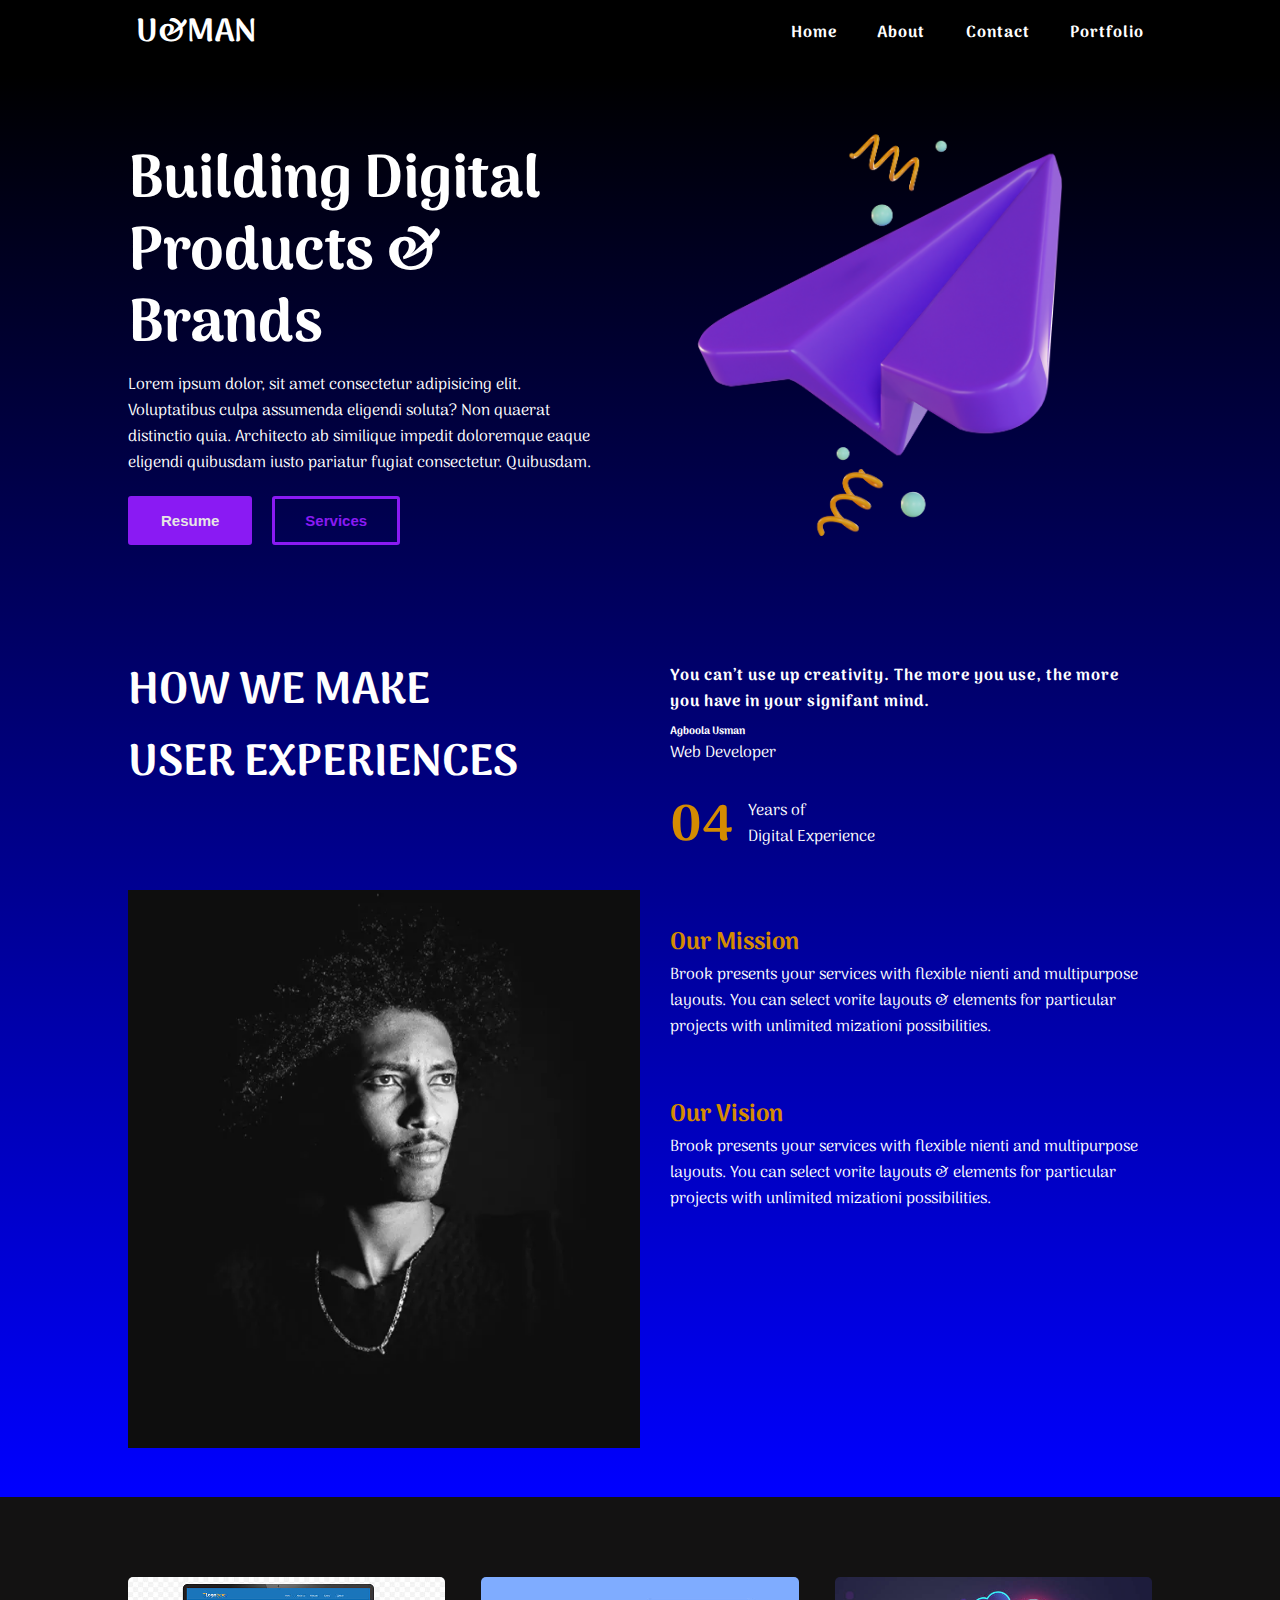
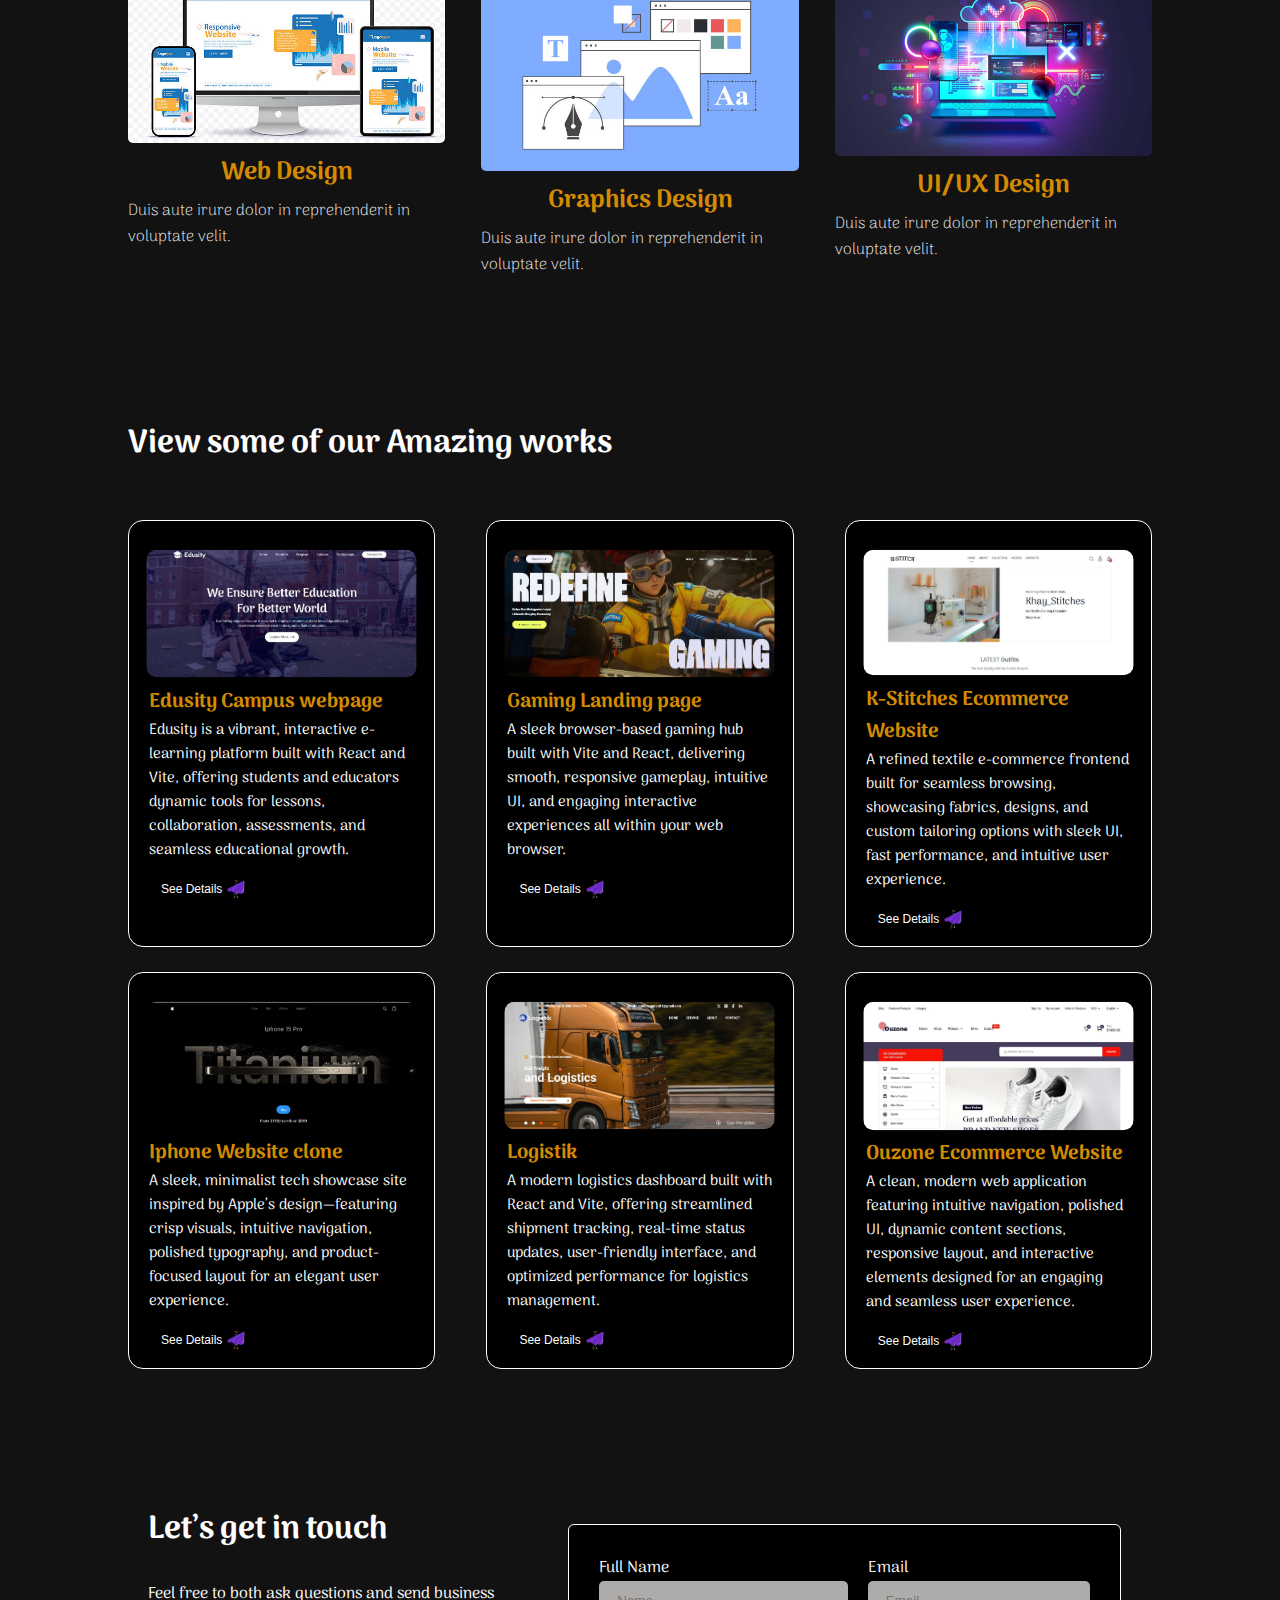
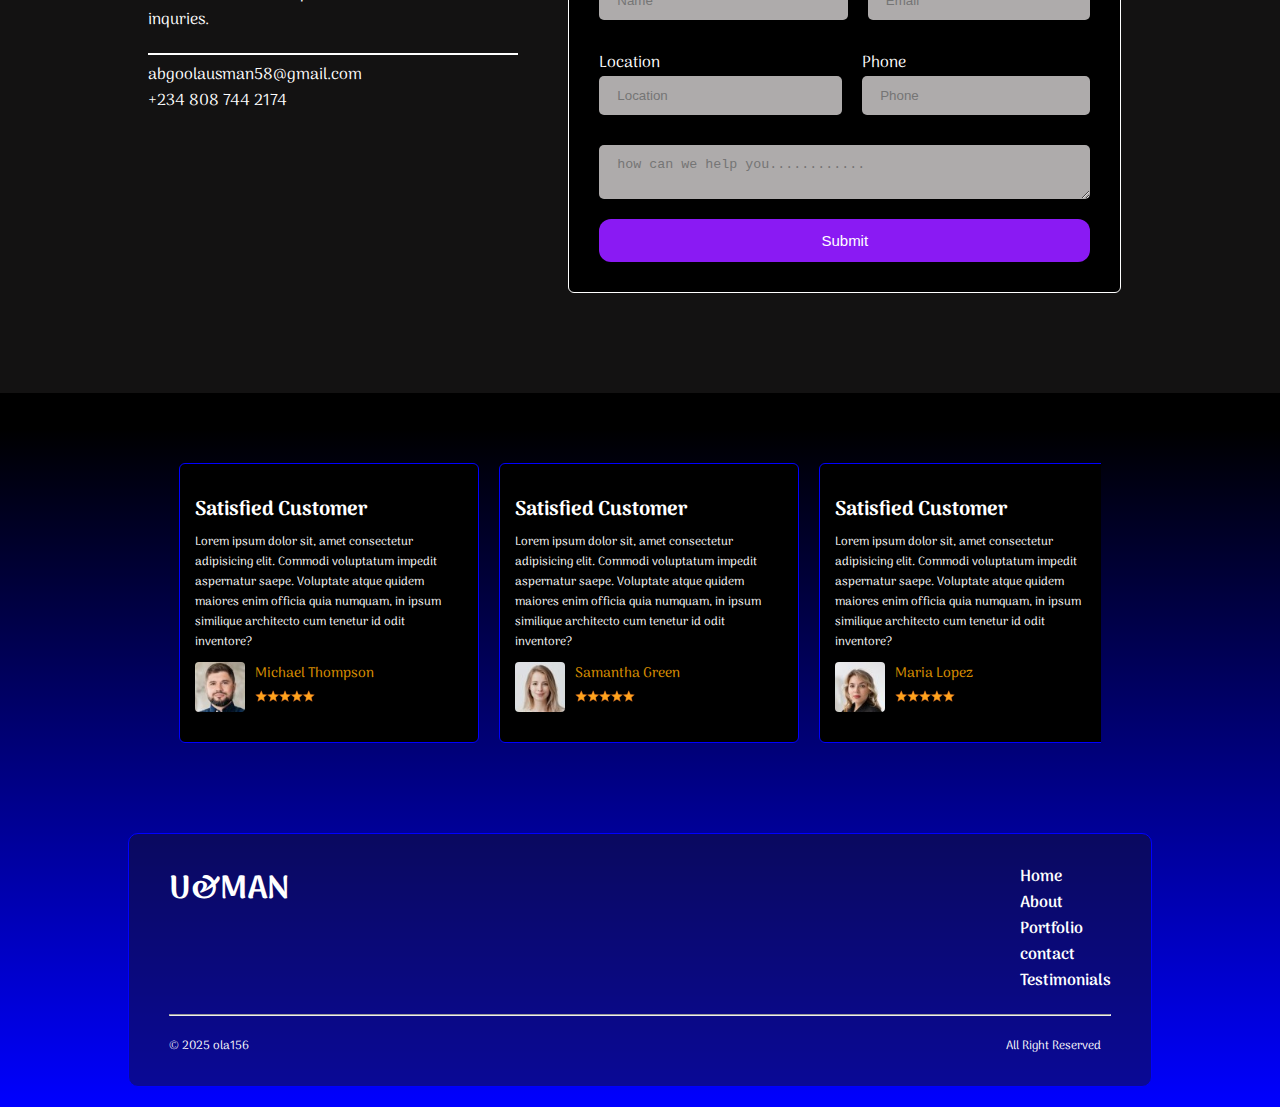
<file: index.html>
<!DOCTYPE html>
<html lang="en">
  <head>
    <meta charset="UTF-8" />
    <meta name="viewport" content="width=device-width, initial-scale=1.0" />
    <title>index</title>
    <link rel="stylesheet" href="style/index.css" />
    <link rel="stylesheet" href="style/about.css" />
    <link rel="stylesheet" href="style/portfolio.css" />
    <link rel="stylesheet" href="style/footer.css" />
  </head>

  <body>
    <main>
      <div class="body-div">
        <header>
          <nav>
            <div>
              <h1 class="logo">U&MAN</h1>
            </div>
            <div class="div-2">
              <ul>
                <li><a href="/index.html">Home</a></li>
                <li><a href="/about.html">About</a></li>
                <li><a href="/contact.html">Contact</a></li>
                <li><a href="/portfolio.html">Portfolio</a></li>
              </ul>
            </div>

            <img id="drop-js" class="menu" src="img/menu_icon.png" alt="menu" />
          </nav>
          <div id="dropdown" class="menu-bar">
            <div class="menu-top">
              <h1>U&MAN</h1>
              <img
                id="close"
                class="close"
                src="img/cross_icon.png"
                alt="cross"
              />
            </div>
            <ul>
              <li><a href="/index.html">Home</a></li>
              <li><a href="/about.html">About</a></li>
              <li><a href="/contact.html">Contact</a></li>
              <li><a href="/portfolio.html">Portfolio</a></li>
            </ul>
          </div>
        </header>

        <section class="hero">
          <div class="container">
            <div class="side-1">
              <h1>
                Building Digital <br />
                Products & <br />Brands
              </h1>
              <div class="ab-div">
                <img
                  class="ab"
                  src="img/22678076_IconBusinessv3_5_.png"
                  alt="img"
                />
              </div>
              <p class="big-tx">
                Lorem ipsum dolor, sit amet consectetur adipisicing elit.<br />
                Voluptatibus culpa assumenda eligendi soluta? Non quaerat<br />
                distinctio quia. Architecto ab similique impedit doloremque
                eaque<br />
                eligendi quibusdam iusto pariatur fugiat consectetur. Quibusdam.
              </p>
              <p class="small-tx">
                Lorem ipsum dolor, sit amet consectetur adipisicing elit.
                Voluptatibus culpa assumenda eligendi soluta? Non quaerat
                distinctio quia. Architecto ab similique impedit doloremque
                eaque eligendi quibusdam iusto pariatur fugiat consectetur.
                Quibusdam.
              </p>

              <div class="button-div">
                <button class="btn primary-btn">Resume</button>
                <a href="#services">
                  <button class="btn transparent-btn">Services</button></a
                >
              </div>
            </div>
            <div class="side-2">
              <img
                class="arrow"
                src="img/22678076_IconBusinessv3_5_.png"
                alt="arrow"
              />
            </div>
          </div>
        </section>
        <section class="about" id="about">
          <div class="container">
            <div class="about-1">
              <h1 class="about-h1">
                HOW WE MAKE <br />
                USER EXPERIENCES
              </h1>
              <img class="about-img" src="img/about2.png.webp" alt="index" />
            </div>
            <div class="about-2">
              <h4>
                You can’t use up creativity. The more you use, the more you have
                in your signifant mind.
              </h4>
              <h6>Agboola Usman</h6>
              <span>Web Developer</span>

              <div class="years">
                <h1>04</h1>
                <p>
                  Years of <br />
                  Digital Experience
                </p>
              </div>
              <div class="mission">
                <h2>Our Mission</h2>
                <p>
                  Brook presents your services with flexible nienti and
                  multipurpose layouts. You can select vorite layouts & elements
                  for particular projects with unlimited mizationi
                  possibilities.
                </p>
              </div>
              <div class="mission">
                <h2>Our Vision</h2>
                <p>
                  Brook presents your services with flexible nienti and
                  multipurpose layouts. You can select vorite layouts & elements
                  for particular projects with unlimited mizationi
                  possibilities.
                </p>
              </div>
            </div>
          </div>
        </section>
      </div>
      <section id="services" class="services">
        <div class="container">
          <div class="service">
            <div class="over"><img src="img/istockphoto.jpg" alt="" /></div>
            <h2>Web Design</h2>
            <p>Duis aute irure dolor in reprehenderit in voluptate velit.</p>
          </div>
          <div class="service">
            <div class="over">
              <img src="img/istockphoto-21.jpg" alt="" />
            </div>

            <h2>Graphics Design</h2>
            <p>Duis aute irure dolor in reprehenderit in voluptate velit.</p>
          </div>
          <div class="service">
            <div class="over">
              <img src="img/istockphoto-1530256492-612x612.jpg" alt="" />
            </div>

            <h2>UI/UX Design</h2>
            <p>Duis aute irure dolor in reprehenderit in voluptate velit.</p>
          </div>
        </div>
      </section>
      <section id="port" class="portfolio">
        <div class="container">
          <div class="butt">
            <h1 class="portfolio-h1">View some of our Amazing works</h1>
            <div class="works">
              <div class="work">
                <img class="work-img" src="img/edusity.JPG" alt="edusity" />
                <h1 class="name">Edusity Campus webpage</h1>
                <p>
                  Edusity is a vibrant, interactive e-learning platform built
                  with React and Vite, offering students and educators dynamic
                  tools for lessons, collaboration, assessments, and seamless
                  educational growth.
                </p>

                <a href="https://edusity-rosy.vercel.app/">
                  <button>
                    See Details
                    <img
                      class="bt"
                      src="img/22678076_IconBusinessv3_5_.png"
                      alt=""
                    /></button
                ></a>
              </div>
              <div class="work">
                <img class="work-img" src="img/game.JPG" alt="" />
                <h1 class="name">Gaming Landing page</h1>
                <p>
                  A sleek browser-based gaming hub built with Vite and React,
                  delivering smooth, responsive gameplay, intuitive UI, and
                  engaging interactive experiences all within your web browser.
                </p>

                <a href="https://gaming-app-3zzu.vercel.app/">
                  <button>
                    See Details
                    <img
                      class="bt"
                      src="img/22678076_IconBusinessv3_5_.png"
                      alt=""
                    /></button
                ></a>
              </div>
              <div class="work">
                <img class="work-img" src="img/stitches.JPG" alt="" />
                <h1 class="name">K-Stitches Ecommerce Website</h1>
                <p>
                  A refined textile e-commerce frontend built for seamless
                  browsing, showcasing fabrics, designs, and custom tailoring
                  options with sleek UI, fast performance, and intuitive user
                  experience.
                </p>

                <a href="https://k-stitch-frontend.onrender.com/">
                  <button>
                    See Details
                    <img
                      class="bt"
                      src="img/22678076_IconBusinessv3_5_.png"
                      alt=""
                    /></button
                ></a>
              </div>
            </div>
            <div id="active" class="works active">
              <div class="work">
                <img class="work-img" src="img/Apple.JPG" alt="" />
                <h1 class="name">Iphone Website clone</h1>
                <p>
                  A sleek, minimalist tech showcase site inspired by Apple’s
                  design—featuring crisp visuals, intuitive navigation, polished
                  typography, and product-focused layout for an elegant user
                  experience.
                </p>

                <a href="https://apple-website-smoky.vercel.app/">
                  <button>
                    See Details
                    <img
                      class="bt"
                      src="img/22678076_IconBusinessv3_5_.png"
                      alt=""
                    />
                  </button>
                </a>
              </div>
              <div class="work">
                <img class="work-img" src="img/lo.JPG" alt="" />
                <h1 class="name">Logistik</h1>
                <p>
                  A modern logistics dashboard built with React and Vite,
                  offering streamlined shipment tracking, real-time status
                  updates, user-friendly interface, and optimized performance
                  for logistics management.
                </p>

                <a href="https://logistik-chi.vercel.app/">
                  <button>
                    See Details
                    <img
                      class="bt"
                      src="img/22678076_IconBusinessv3_5_.png"
                      alt=""
                    />
                  </button>
                </a>
              </div>
              <div class="work">
                <img class="work-img" src="img/ouzone.JPG" alt="" />
                <h1 class="name">Ouzone Ecommerce Website</h1>
                <p>
                  A clean, modern web application featuring intuitive
                  navigation, polished UI, dynamic content sections, responsive
                  layout, and interactive elements designed for an engaging and
                  seamless user experience.
                </p>

                <a href="https://ouzone.vercel.app/">
                  <button>
                    See Details
                    <img
                      class="bt"
                      src="img/22678076_IconBusinessv3_5_.png"
                      alt=""
                    />
                  </button>
                </a>
              </div>
            </div>
            <button id="js-button-load" class="btn btn-load">See More</button>
          </div>
        </div>
      </section>
      <section id="contact" class="contact">
        <div class="container">
          <div class="con1">
            <h1>Let’s get in touch</h1>
            <p>Feel free to both ask questions and send business inquries.</p>
            <hr />
            <div>abgoolausman58@gmail.com</div>
            <div>+234 808 744 2174</div>
          </div>
          <div class="con2">
            <form action="">
              <div class="row">
                <div>
                  <label for="">Full Name</label>
                  <input type="text" placeholder="Name" />
                </div>
                <div>
                  <label for="">Email</label>
                  <input type="email" placeholder="Email" />
                </div>
              </div>
              <div class="row">
                <div>
                  <label for="">Location</label>
                  <input type="text" placeholder="Location" />
                </div>
                <div>
                  <label for="">Phone</label>
                  <input type="number" placeholder="Phone" />
                </div>
              </div>
              <textarea
                name=""
                id=""
                placeholder="how can we help you............"
              ></textarea>

              <button type="submit" class="btn btn-submit">Submit</button>
            </form>
          </div>
        </div>
      </section>
    </main>
    <footer>
      <div class="container" id="testimonials">
        <div class="carosel">
          <div class="group">
            <div class="card">
              <h1>Satisfied Customer</h1>
              <p>
                Lorem ipsum dolor sit, amet consectetur adipisicing elit.
                Commodi voluptatum impedit aspernatur saepe. Voluptate atque
                quidem maiores enim officia quia numquam, in ipsum similique
                architecto cum tenetur id odit inventore?
              </p>
              <div class="card-img-div">
                <img
                  class="card-img"
                  src="img/GZPCgV8jnwoF9n3Q40FSlj6WVs.jpg"
                  alt="per"
                />
                <div class="cus-div">
                  <h3>Michael Thompson</h3>
                  <img src="img/rating-50.png" alt="star" />
                </div>
              </div>
            </div>
            <div class="card">
              <h1>Satisfied Customer</h1>
              <p>
                Lorem ipsum dolor sit, amet consectetur adipisicing elit.
                Commodi voluptatum impedit aspernatur saepe. Voluptate atque
                quidem maiores enim officia quia numquam, in ipsum similique
                architecto cum tenetur id odit inventore?
              </p>
              <div class="card-img-div">
                <img
                  class="card-img"
                  src="img/B7Riqsh3sCiE2nrSvlNOfpE00.jpg"
                  alt="per"
                />
                <div class="cus-div">
                  <h3>Samantha Green</h3>
                  <img src="img/rating-50.png" alt="star" />
                </div>
              </div>
            </div>
            <div class="card">
              <h1>Satisfied Customer</h1>
              <p>
                Lorem ipsum dolor sit, amet consectetur adipisicing elit.
                Commodi voluptatum impedit aspernatur saepe. Voluptate atque
                quidem maiores enim officia quia numquam, in ipsum similique
                architecto cum tenetur id odit inventore?
              </p>
              <div class="card-img-div">
                <img
                  class="card-img"
                  src="img/lb51RfdA2wU8aSY0ogvajl3N3EM.jpg"
                  alt="per"
                />
                <div class="cus-div">
                  <h3>Maria Lopez</h3>
                  <img src="img/rating-50.png" alt="star" />
                </div>
              </div>
            </div>
            <div class="card">
              <h1>Satisfied Customer</h1>
              <p>
                Lorem ipsum dolor sit, amet consectetur adipisicing elit.
                Commodi voluptatum impedit aspernatur saepe. Voluptate atque
                quidem maiores enim officia quia numquam, in ipsum similique
                architecto cum tenetur id odit inventore?
              </p>
              <div class="card-img-div">
                <img
                  class="card-img"
                  src="img/T416D1szhnHTtN82gQyh1dgb5g.jpg"
                  alt="per"
                />
                <div class="cus-div">
                  <h3>David Chen</h3>
                  <img src="img/rating-50.png" alt="star" />
                </div>
              </div>
            </div>
          </div>
          <div aria-hidden class="group">
            <div class="card">
              <h1>Satisfied Customer</h1>
              <p>
                Lorem ipsum dolor sit, amet consectetur adipisicing elit.
                Commodi voluptatum impedit aspernatur saepe. Voluptate atque
                quidem maiores enim officia quia numquam, in ipsum similique
                architecto cum tenetur id odit inventore?
              </p>
              <div class="card-img-div">
                <img
                  class="card-img"
                  src="img/GZPCgV8jnwoF9n3Q40FSlj6WVs.jpg"
                  alt="per"
                />
                <div class="cus-div">
                  <h3>Michael Thompson</h3>
                  <img src="img/rating-50.png" alt="star" />
                </div>
              </div>
            </div>
            <div class="card">
              <h1>Satisfied Customer</h1>
              <p>
                Lorem ipsum dolor sit, amet consectetur adipisicing elit.
                Commodi voluptatum impedit aspernatur saepe. Voluptate atque
                quidem maiores enim officia quia numquam, in ipsum similique
                architecto cum tenetur id odit inventore?
              </p>
              <div class="card-img-div">
                <img
                  class="card-img"
                  src="img/B7Riqsh3sCiE2nrSvlNOfpE00.jpg"
                  alt="per"
                />
                <div class="cus-div">
                  <h3>Samantha Green</h3>
                  <img src="img/rating-50.png" alt="star" />
                </div>
              </div>
            </div>
            <div class="card">
              <h1>Satisfied Customer</h1>
              <p>
                Lorem ipsum dolor sit, amet consectetur adipisicing elit.
                Commodi voluptatum impedit aspernatur saepe. Voluptate atque
                quidem maiores enim officia quia numquam, in ipsum similique
                architecto cum tenetur id odit inventore?
              </p>
              <div class="card-img-div">
                <img
                  class="card-img"
                  src="img/lb51RfdA2wU8aSY0ogvajl3N3EM.jpg"
                  alt="per"
                />
                <div class="cus-div">
                  <h3>Maria Lopez</h3>
                  <img src="img/rating-50.png" alt="star" />
                </div>
              </div>
            </div>
            <div class="card">
              <h1>Satisfied Customer</h1>
              <p>
                Lorem ipsum dolor sit, amet consectetur adipisicing elit.
                Commodi voluptatum impedit aspernatur saepe. Voluptate atque
                quidem maiores enim officia quia numquam, in ipsum similique
                architecto cum tenetur id odit inventore?
              </p>
              <div class="card-img-div">
                <img
                  class="card-img"
                  src="img/T416D1szhnHTtN82gQyh1dgb5g.jpg"
                  alt="per"
                />
                <div class="cus-div">
                  <h3>David Chen</h3>
                  <img src="img/rating-50.png" alt="star" />
                </div>
              </div>
            </div>
          </div>
        </div>
        <div class="border">
          <div class="foot-main">
            <div>
              <h1>U&MAN</h1>
            </div>
            <div>
              <ul>
                <li><a href="/index.html">Home</a></li>
                <li><a href="/about.html">About</a></li>
                <li><a href="/portfolio.html">Portfolio</a></li>
                <li><a href="/contact.html">contact</a></li>
                <li><a href="#testimonials">Testimonials</a></li>
              </ul>
            </div>
          </div>
          <hr />
          <div class="foot">
            <span>© 2025 ola156</span>
            <span>All Right Reserved</span>
          </div>
        </div>
      </div>
    </footer>
    <script src="index.js"></script>
  </body>
</html>
</file>
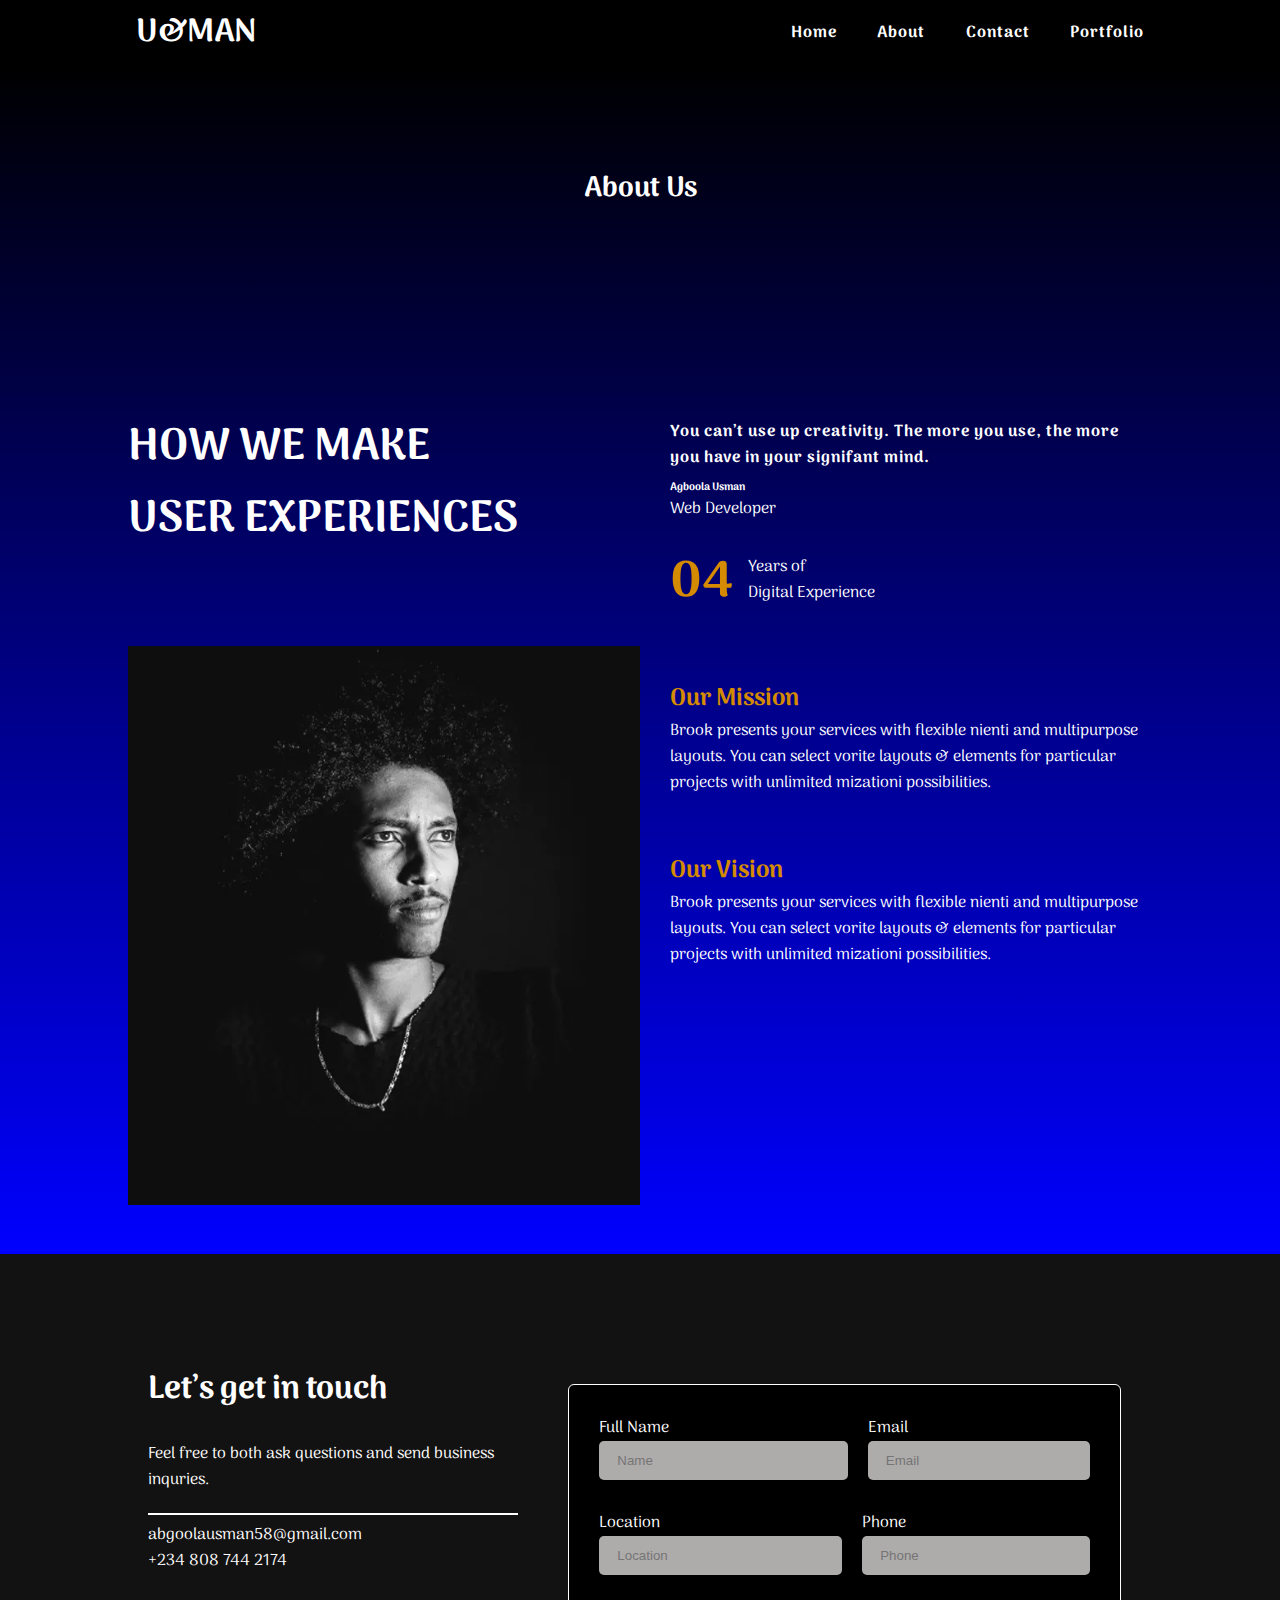
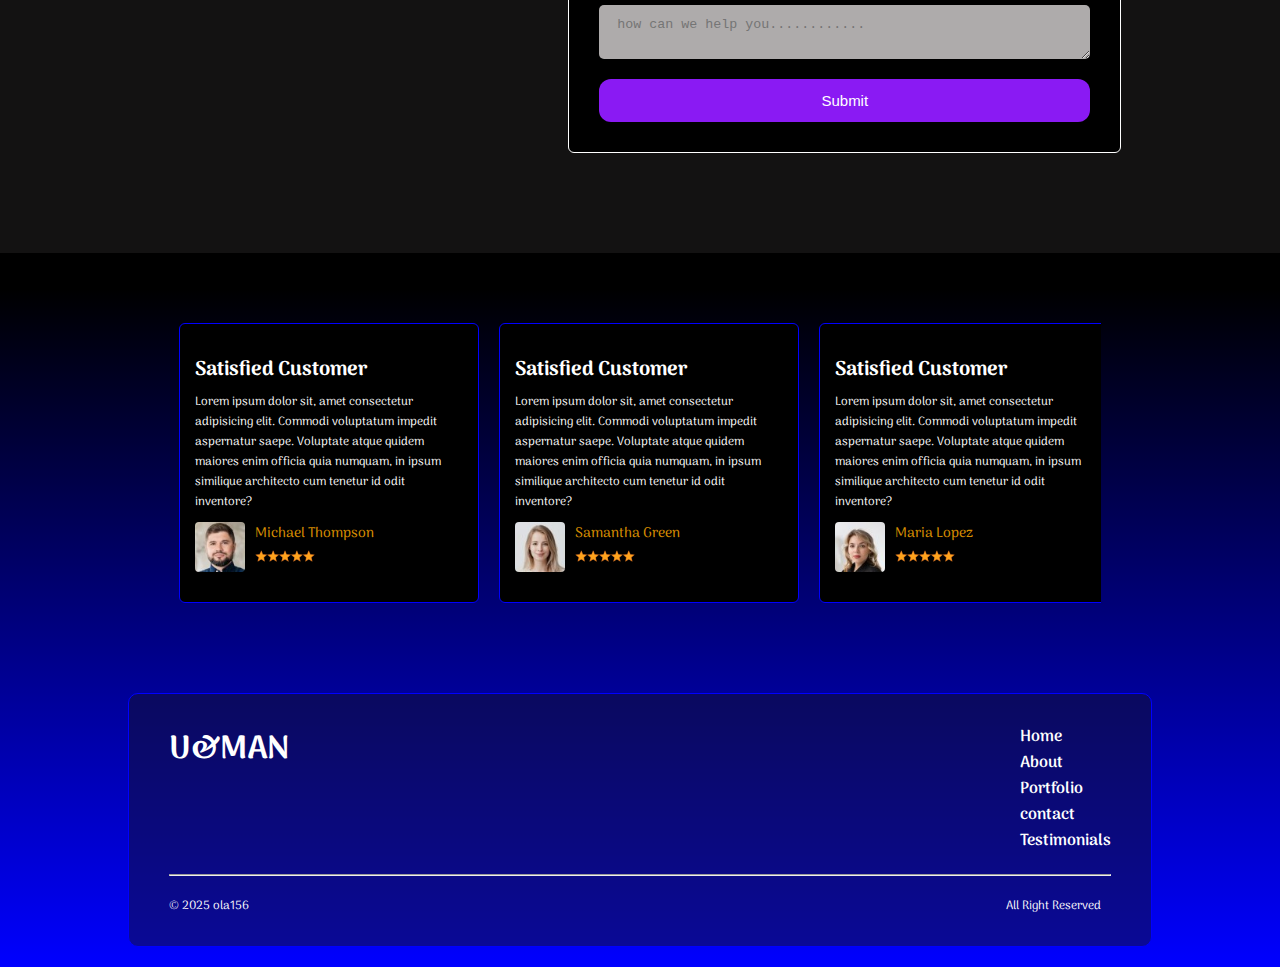
<file: about.html>
<!DOCTYPE html>
<html lang="en">
  <head>
    <meta charset="UTF-8" />
    <meta name="viewport" content="width=device-width, initial-scale=1.0" />
    <title>about</title>
    <link rel="stylesheet" href="style/index.css" />
    <link rel="stylesheet" href="style/about.css" />
    <link rel="stylesheet" href="style/portfolio.css" />
    <link rel="stylesheet" href="style/footer.css" />
  </head>

  <body>
    <main>
      <div class="body-div">
        <header>
          <nav>
            <div>
              <h1 class="logo">U&MAN</h1>
            </div>
            <div class="div-2">
              <ul>
                <li><a href="/index.html">Home</a></li>
                <li><a href="/about.html">About</a></li>
                <li><a href="/contact.html">Contact</a></li>
                <li><a href="/portfolio.html">Portfolio</a></li>
              </ul>
            </div>

            <img id="drop-js" class="menu" src="img/menu_icon.png" alt="menu" />
          </nav>
          <div id="dropdown" class="menu-bar">
            <div class="menu-top">
              <h1 class="logo">U&MAN</h1>
              <img
                id="close"
                class="close"
                src="img/cross_icon.png"
                alt="cross"
              />
            </div>
            <ul>
              <li><a href="/index.html">Home</a></li>
              <li><a href="/about.html">About</a></li>
              <li><a href="/contact.html">Contact</a></li>
              <li><a href="/portfolio.html">Portfolio</a></li>
            </ul>
          </div>
        </header>

        <div class="info">
          <h1>About Us</h1>
        </div>
        <section class="about" id="about">
          <div class="container">
            <div class="about-1">
              <h1 class="about-h1">
                HOW WE MAKE <br />
                USER EXPERIENCES
              </h1>
              <img class="about-img" src="img/about2.png.webp" alt="index" />
            </div>
            <div class="about-2">
              <h4>
                You can’t use up creativity. The more you use, the more you have
                in your signifant mind.
              </h4>
              <h6>Agboola Usman</h6>
              <span>Web Developer</span>

              <div class="years">
                <h1>04</h1>
                <p>
                  Years of <br />
                  Digital Experience
                </p>
              </div>
              <div class="mission">
                <h2>Our Mission</h2>
                <p>
                  Brook presents your services with flexible nienti and
                  multipurpose layouts. You can select vorite layouts & elements
                  for particular projects with unlimited mizationi
                  possibilities.
                </p>
              </div>
              <div class="mission">
                <h2>Our Vision</h2>
                <p>
                  Brook presents your services with flexible nienti and
                  multipurpose layouts. You can select vorite layouts & elements
                  for particular projects with unlimited mizationi
                  possibilities.
                </p>
              </div>
            </div>
          </div>
        </section>
      </div>

      <section id="contact" class="contact">
        <div class="container">
          <div class="con1">
            <h1>Let’s get in touch</h1>
            <p>Feel free to both ask questions and send business inquries.</p>
            <hr />
            <div>abgoolausman58@gmail.com</div>
            <div>+234 808 744 2174</div>
          </div>
          <div class="con2">
            <form action="">
              <div class="row">
                <div>
                  <label for="">Full Name</label>
                  <input type="text" placeholder="Name" />
                </div>
                <div>
                  <label for="">Email</label>
                  <input type="email" placeholder="Email" />
                </div>
              </div>
              <div class="row">
                <div>
                  <label for="">Location</label>
                  <input type="text" placeholder="Location" />
                </div>
                <div>
                  <label for="">Phone</label>
                  <input type="number" placeholder="Phone" />
                </div>
              </div>
              <textarea
                name=""
                id=""
                placeholder="how can we help you............"
              ></textarea>

              <button type="submit" class="btn btn-submit">Submit</button>
            </form>
          </div>
        </div>
      </section>
    </main>
    <footer>
      <div class="container" id="testimonials">
        <div class="carosel">
          <div class="group">
            <div class="card">
              <h1>Satisfied Customer</h1>
              <p>
                Lorem ipsum dolor sit, amet consectetur adipisicing elit.
                Commodi voluptatum impedit aspernatur saepe. Voluptate atque
                quidem maiores enim officia quia numquam, in ipsum similique
                architecto cum tenetur id odit inventore?
              </p>
              <div class="card-img-div">
                <img
                  class="card-img"
                  src="img/GZPCgV8jnwoF9n3Q40FSlj6WVs.jpg"
                  alt="per"
                />
                <div class="cus-div">
                  <h3>Michael Thompson</h3>
                  <img src="img/rating-50.png" alt="star" />
                </div>
              </div>
            </div>
            <div class="card">
              <h1>Satisfied Customer</h1>
              <p>
                Lorem ipsum dolor sit, amet consectetur adipisicing elit.
                Commodi voluptatum impedit aspernatur saepe. Voluptate atque
                quidem maiores enim officia quia numquam, in ipsum similique
                architecto cum tenetur id odit inventore?
              </p>
              <div class="card-img-div">
                <img
                  class="card-img"
                  src="img/B7Riqsh3sCiE2nrSvlNOfpE00.jpg"
                  alt="per"
                />
                <div class="cus-div">
                  <h3>Samantha Green</h3>
                  <img src="img/rating-50.png" alt="star" />
                </div>
              </div>
            </div>
            <div class="card">
              <h1>Satisfied Customer</h1>
              <p>
                Lorem ipsum dolor sit, amet consectetur adipisicing elit.
                Commodi voluptatum impedit aspernatur saepe. Voluptate atque
                quidem maiores enim officia quia numquam, in ipsum similique
                architecto cum tenetur id odit inventore?
              </p>
              <div class="card-img-div">
                <img
                  class="card-img"
                  src="img/lb51RfdA2wU8aSY0ogvajl3N3EM.jpg"
                  alt="per"
                />
                <div class="cus-div">
                  <h3>Maria Lopez</h3>
                  <img src="img/rating-50.png" alt="star" />
                </div>
              </div>
            </div>
            <div class="card">
              <h1>Satisfied Customer</h1>
              <p>
                Lorem ipsum dolor sit, amet consectetur adipisicing elit.
                Commodi voluptatum impedit aspernatur saepe. Voluptate atque
                quidem maiores enim officia quia numquam, in ipsum similique
                architecto cum tenetur id odit inventore?
              </p>
              <div class="card-img-div">
                <img
                  class="card-img"
                  src="img/T416D1szhnHTtN82gQyh1dgb5g.jpg"
                  alt="per"
                />
                <div class="cus-div">
                  <h3>David Chen</h3>
                  <img src="img/rating-50.png" alt="star" />
                </div>
              </div>
            </div>
          </div>
          <div aria-hidden class="group">
            <div class="card">
              <h1>Satisfied Customer</h1>
              <p>
                Lorem ipsum dolor sit, amet consectetur adipisicing elit.
                Commodi voluptatum impedit aspernatur saepe. Voluptate atque
                quidem maiores enim officia quia numquam, in ipsum similique
                architecto cum tenetur id odit inventore?
              </p>
              <div class="card-img-div">
                <img
                  class="card-img"
                  src="img/GZPCgV8jnwoF9n3Q40FSlj6WVs.jpg"
                  alt="per"
                />
                <div class="cus-div">
                  <h3>Michael Thompson</h3>
                  <img src="img/rating-50.png" alt="star" />
                </div>
              </div>
            </div>
            <div class="card">
              <h1>Satisfied Customer</h1>
              <p>
                Lorem ipsum dolor sit, amet consectetur adipisicing elit.
                Commodi voluptatum impedit aspernatur saepe. Voluptate atque
                quidem maiores enim officia quia numquam, in ipsum similique
                architecto cum tenetur id odit inventore?
              </p>
              <div class="card-img-div">
                <img
                  class="card-img"
                  src="img/B7Riqsh3sCiE2nrSvlNOfpE00.jpg"
                  alt="per"
                />
                <div class="cus-div">
                  <h3>Samantha Green</h3>
                  <img src="img/rating-50.png" alt="star" />
                </div>
              </div>
            </div>
            <div class="card">
              <h1>Satisfied Customer</h1>
              <p>
                Lorem ipsum dolor sit, amet consectetur adipisicing elit.
                Commodi voluptatum impedit aspernatur saepe. Voluptate atque
                quidem maiores enim officia quia numquam, in ipsum similique
                architecto cum tenetur id odit inventore?
              </p>
              <div class="card-img-div">
                <img
                  class="card-img"
                  src="img/lb51RfdA2wU8aSY0ogvajl3N3EM.jpg"
                  alt="per"
                />
                <div class="cus-div">
                  <h3>Maria Lopez</h3>
                  <img src="img/rating-50.png" alt="star" />
                </div>
              </div>
            </div>
            <div class="card">
              <h1>Satisfied Customer</h1>
              <p>
                Lorem ipsum dolor sit, amet consectetur adipisicing elit.
                Commodi voluptatum impedit aspernatur saepe. Voluptate atque
                quidem maiores enim officia quia numquam, in ipsum similique
                architecto cum tenetur id odit inventore?
              </p>
              <div class="card-img-div">
                <img
                  class="card-img"
                  src="img/T416D1szhnHTtN82gQyh1dgb5g.jpg"
                  alt="per"
                />
                <div class="cus-div">
                  <h3>David Chen</h3>
                  <img src="img/rating-50.png" alt="star" />
                </div>
              </div>
            </div>
          </div>
        </div>
        <div class="border">
          <div class="foot-main">
            <div>
              <h1>U&MAN</h1>
            </div>
            <div>
              <ul>
                <li><a href="/index.html">Home</a></li>
                <li><a href="/about.html">About</a></li>
                <li><a href="/portfolio.html">Portfolio</a></li>
                <li><a href="/contact.html">contact</a></li>
                <li><a href="#testimonials">Testimonials</a></li>
              </ul>
            </div>
          </div>
          <hr />
          <div class="foot">
            <span>© 2025 ola156</span>
            <span>All Right Reserved</span>
          </div>
        </div>
      </div>
    </footer>
    <script src="index.js"></script>
  </body>
</html>
</file>
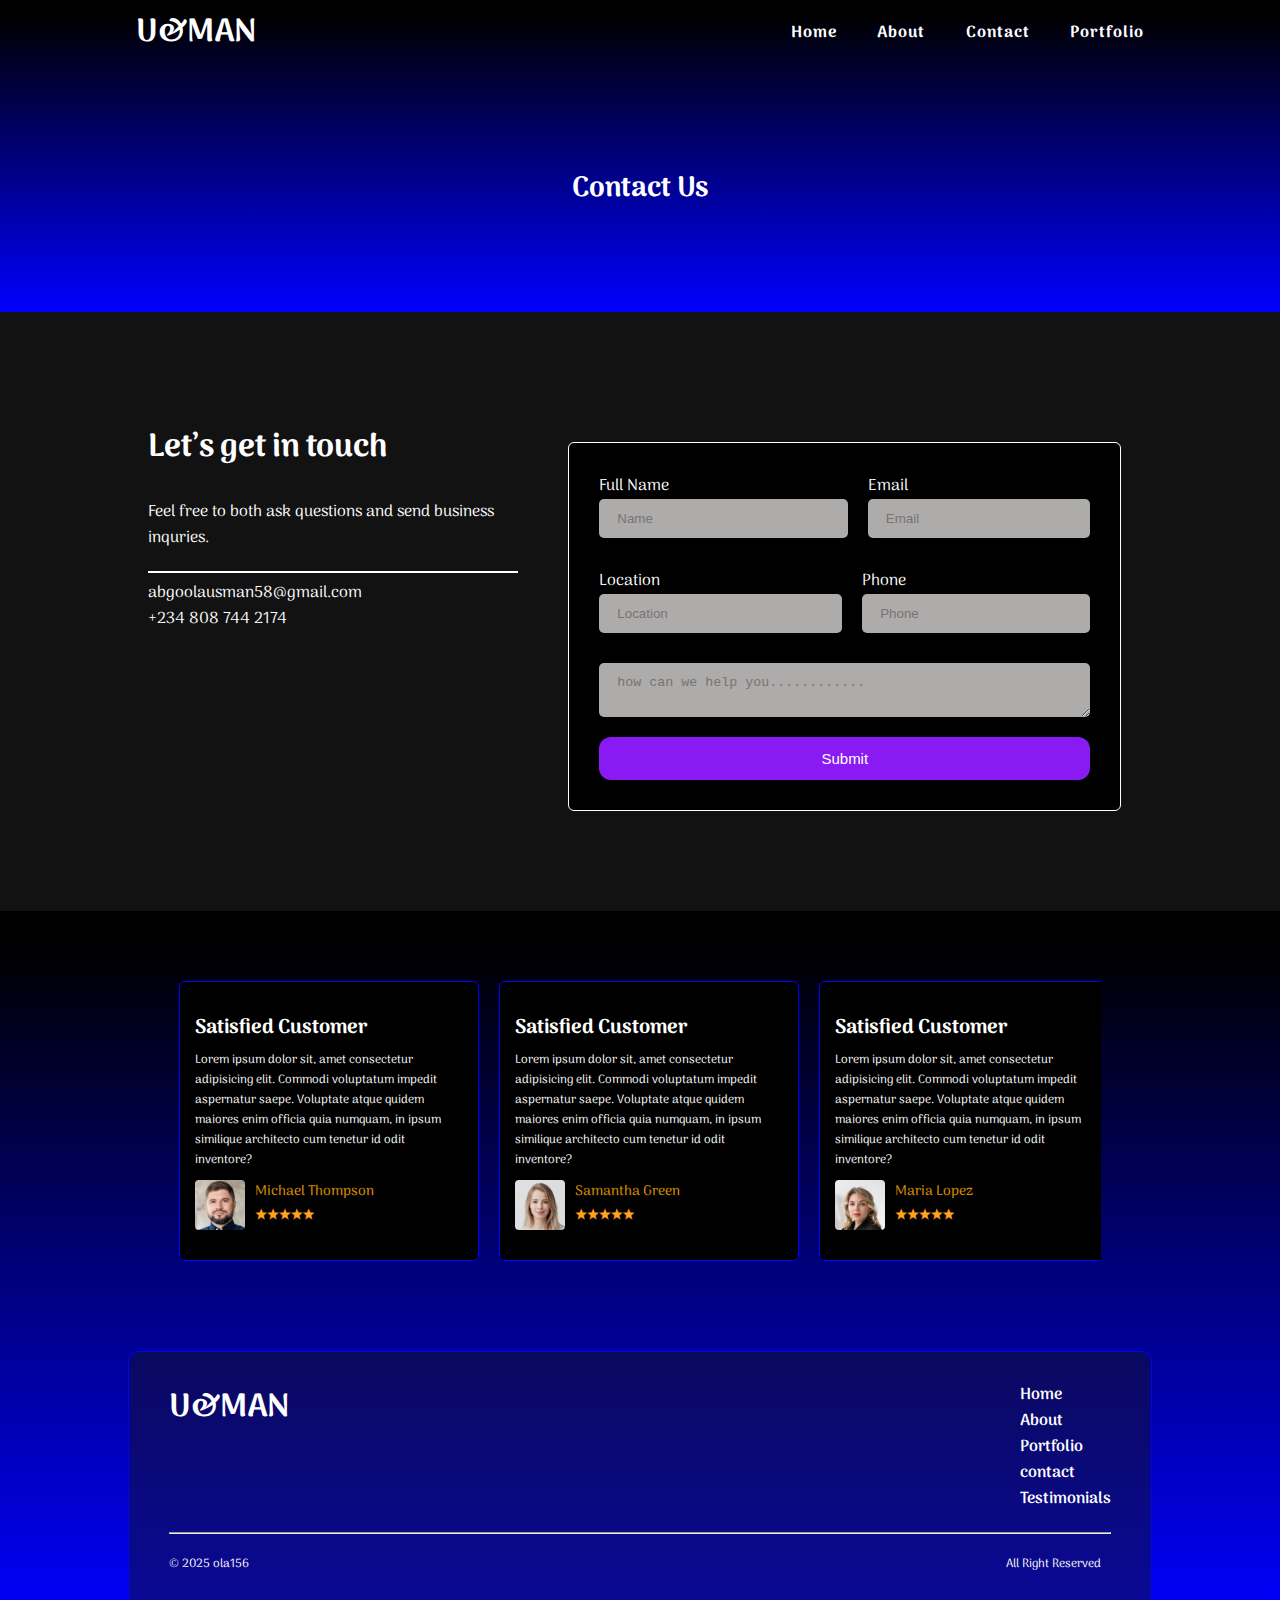
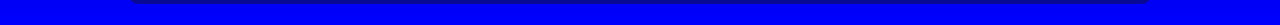
<file: contact.html>
<!DOCTYPE html>
<html lang="en">
  <head>
    <meta charset="UTF-8" />
    <meta name="viewport" content="width=device-width, initial-scale=1.0" />
    <title>contact</title>
    <link rel="stylesheet" href="style/index.css" />
    <link rel="stylesheet" href="style/about.css" />
    <link rel="stylesheet" href="style/portfolio.css" />
    <link rel="stylesheet" href="style/footer.css" />
  </head>

  <body>
    <main>
      <div class="body-div">
        <header>
          <nav>
            <div>
              <h1 class="logo">U&MAN</h1>
            </div>
            <div class="div-2">
              <ul>
                <li><a href="/index.html">Home</a></li>
                <li><a href="/about.html">About</a></li>
                <li><a href="/contact.html">Contact</a></li>
                <li><a href="/portfolio.html">Portfolio</a></li>
              </ul>
            </div>

            <img id="drop-js" class="menu" src="img/menu_icon.png" alt="menu" />
          </nav>
          <div id="dropdown" class="menu-bar">
            <div class="menu-top">
              <h1 class="logo">U&MAN</h1>
              <img
                id="close"
                class="close"
                src="img/cross_icon.png"
                alt="cross"
              />
            </div>
            <ul>
              <li><a href="/index.html">Home</a></li>
              <li><a href="/about.html">About</a></li>
              <li><a href="/contact.html">Contact</a></li>
              <li><a href="/portfolio.html">Portfolio</a></li>
            </ul>
          </div>
        </header>

        <div class="info">
          <h1>Contact Us</h1>
        </div>
      </div>

      <section id="contact" class="contact">
        <div class="container">
          <div class="con1">
            <h1>Let’s get in touch</h1>
            <p>Feel free to both ask questions and send business inquries.</p>
            <hr />
            <div>abgoolausman58@gmail.com</div>
            <div>+234 808 744 2174</div>
          </div>
          <div class="con2">
            <form action="">
              <div class="row">
                <div>
                  <label for="">Full Name</label>
                  <input type="text" placeholder="Name" />
                </div>
                <div>
                  <label for="">Email</label>
                  <input type="email" placeholder="Email" />
                </div>
              </div>
              <div class="row">
                <div>
                  <label for="">Location</label>
                  <input type="text" placeholder="Location" />
                </div>
                <div>
                  <label for="">Phone</label>
                  <input type="number" placeholder="Phone" />
                </div>
              </div>
              <textarea
                name=""
                id=""
                placeholder="how can we help you............"
              ></textarea>

              <button type="submit" class="btn btn-submit">Submit</button>
            </form>
          </div>
        </div>
      </section>
    </main>
    <footer>
      <div class="container" id="testimonials">
        <div class="carosel">
          <div class="group">
            <div class="card">
              <h1>Satisfied Customer</h1>
              <p>
                Lorem ipsum dolor sit, amet consectetur adipisicing elit.
                Commodi voluptatum impedit aspernatur saepe. Voluptate atque
                quidem maiores enim officia quia numquam, in ipsum similique
                architecto cum tenetur id odit inventore?
              </p>
              <div class="card-img-div">
                <img
                  class="card-img"
                  src="img/GZPCgV8jnwoF9n3Q40FSlj6WVs.jpg"
                  alt="per"
                />
                <div class="cus-div">
                  <h3>Michael Thompson</h3>
                  <img src="img/rating-50.png" alt="star" />
                </div>
              </div>
            </div>
            <div class="card">
              <h1>Satisfied Customer</h1>
              <p>
                Lorem ipsum dolor sit, amet consectetur adipisicing elit.
                Commodi voluptatum impedit aspernatur saepe. Voluptate atque
                quidem maiores enim officia quia numquam, in ipsum similique
                architecto cum tenetur id odit inventore?
              </p>
              <div class="card-img-div">
                <img
                  class="card-img"
                  src="img/B7Riqsh3sCiE2nrSvlNOfpE00.jpg"
                  alt="per"
                />
                <div class="cus-div">
                  <h3>Samantha Green</h3>
                  <img src="img/rating-50.png" alt="star" />
                </div>
              </div>
            </div>
            <div class="card">
              <h1>Satisfied Customer</h1>
              <p>
                Lorem ipsum dolor sit, amet consectetur adipisicing elit.
                Commodi voluptatum impedit aspernatur saepe. Voluptate atque
                quidem maiores enim officia quia numquam, in ipsum similique
                architecto cum tenetur id odit inventore?
              </p>
              <div class="card-img-div">
                <img
                  class="card-img"
                  src="img/lb51RfdA2wU8aSY0ogvajl3N3EM.jpg"
                  alt="per"
                />
                <div class="cus-div">
                  <h3>Maria Lopez</h3>
                  <img src="img/rating-50.png" alt="star" />
                </div>
              </div>
            </div>
            <div class="card">
              <h1>Satisfied Customer</h1>
              <p>
                Lorem ipsum dolor sit, amet consectetur adipisicing elit.
                Commodi voluptatum impedit aspernatur saepe. Voluptate atque
                quidem maiores enim officia quia numquam, in ipsum similique
                architecto cum tenetur id odit inventore?
              </p>
              <div class="card-img-div">
                <img
                  class="card-img"
                  src="img/T416D1szhnHTtN82gQyh1dgb5g.jpg"
                  alt="per"
                />
                <div class="cus-div">
                  <h3>David Chen</h3>
                  <img src="img/rating-50.png" alt="star" />
                </div>
              </div>
            </div>
          </div>
          <div aria-hidden class="group">
            <div class="card">
              <h1>Satisfied Customer</h1>
              <p>
                Lorem ipsum dolor sit, amet consectetur adipisicing elit.
                Commodi voluptatum impedit aspernatur saepe. Voluptate atque
                quidem maiores enim officia quia numquam, in ipsum similique
                architecto cum tenetur id odit inventore?
              </p>
              <div class="card-img-div">
                <img
                  class="card-img"
                  src="img/GZPCgV8jnwoF9n3Q40FSlj6WVs.jpg"
                  alt="per"
                />
                <div class="cus-div">
                  <h3>Michael Thompson</h3>
                  <img src="img/rating-50.png" alt="star" />
                </div>
              </div>
            </div>
            <div class="card">
              <h1>Satisfied Customer</h1>
              <p>
                Lorem ipsum dolor sit, amet consectetur adipisicing elit.
                Commodi voluptatum impedit aspernatur saepe. Voluptate atque
                quidem maiores enim officia quia numquam, in ipsum similique
                architecto cum tenetur id odit inventore?
              </p>
              <div class="card-img-div">
                <img
                  class="card-img"
                  src="img/B7Riqsh3sCiE2nrSvlNOfpE00.jpg"
                  alt="per"
                />
                <div class="cus-div">
                  <h3>Samantha Green</h3>
                  <img src="img/rating-50.png" alt="star" />
                </div>
              </div>
            </div>
            <div class="card">
              <h1>Satisfied Customer</h1>
              <p>
                Lorem ipsum dolor sit, amet consectetur adipisicing elit.
                Commodi voluptatum impedit aspernatur saepe. Voluptate atque
                quidem maiores enim officia quia numquam, in ipsum similique
                architecto cum tenetur id odit inventore?
              </p>
              <div class="card-img-div">
                <img
                  class="card-img"
                  src="img/lb51RfdA2wU8aSY0ogvajl3N3EM.jpg"
                  alt="per"
                />
                <div class="cus-div">
                  <h3>Maria Lopez</h3>
                  <img src="img/rating-50.png" alt="star" />
                </div>
              </div>
            </div>
            <div class="card">
              <h1>Satisfied Customer</h1>
              <p>
                Lorem ipsum dolor sit, amet consectetur adipisicing elit.
                Commodi voluptatum impedit aspernatur saepe. Voluptate atque
                quidem maiores enim officia quia numquam, in ipsum similique
                architecto cum tenetur id odit inventore?
              </p>
              <div class="card-img-div">
                <img
                  class="card-img"
                  src="img/T416D1szhnHTtN82gQyh1dgb5g.jpg"
                  alt="per"
                />
                <div class="cus-div">
                  <h3>David Chen</h3>
                  <img src="img/rating-50.png" alt="star" />
                </div>
              </div>
            </div>
          </div>
        </div>
        <div class="border">
          <div class="foot-main">
            <div>
              <h1>U&MAN</h1>
            </div>
            <div>
              <ul>
                <li><a href="/index.html">Home</a></li>
                <li><a href="/about.html">About</a></li>
                <li><a href="/portfolio.html">Portfolio</a></li>
                <li><a href="/contact.html">contact</a></li>
                <li><a href="#testimonials">Testimonials</a></li>
              </ul>
            </div>
          </div>
          <hr />
          <div class="foot">
            <span>© 2025 ola156</span>
            <span>All Right Reserved</span>
          </div>
        </div>
      </div>
    </footer>
    <script src="index.js"></script>
  </body>
</html>
</file>
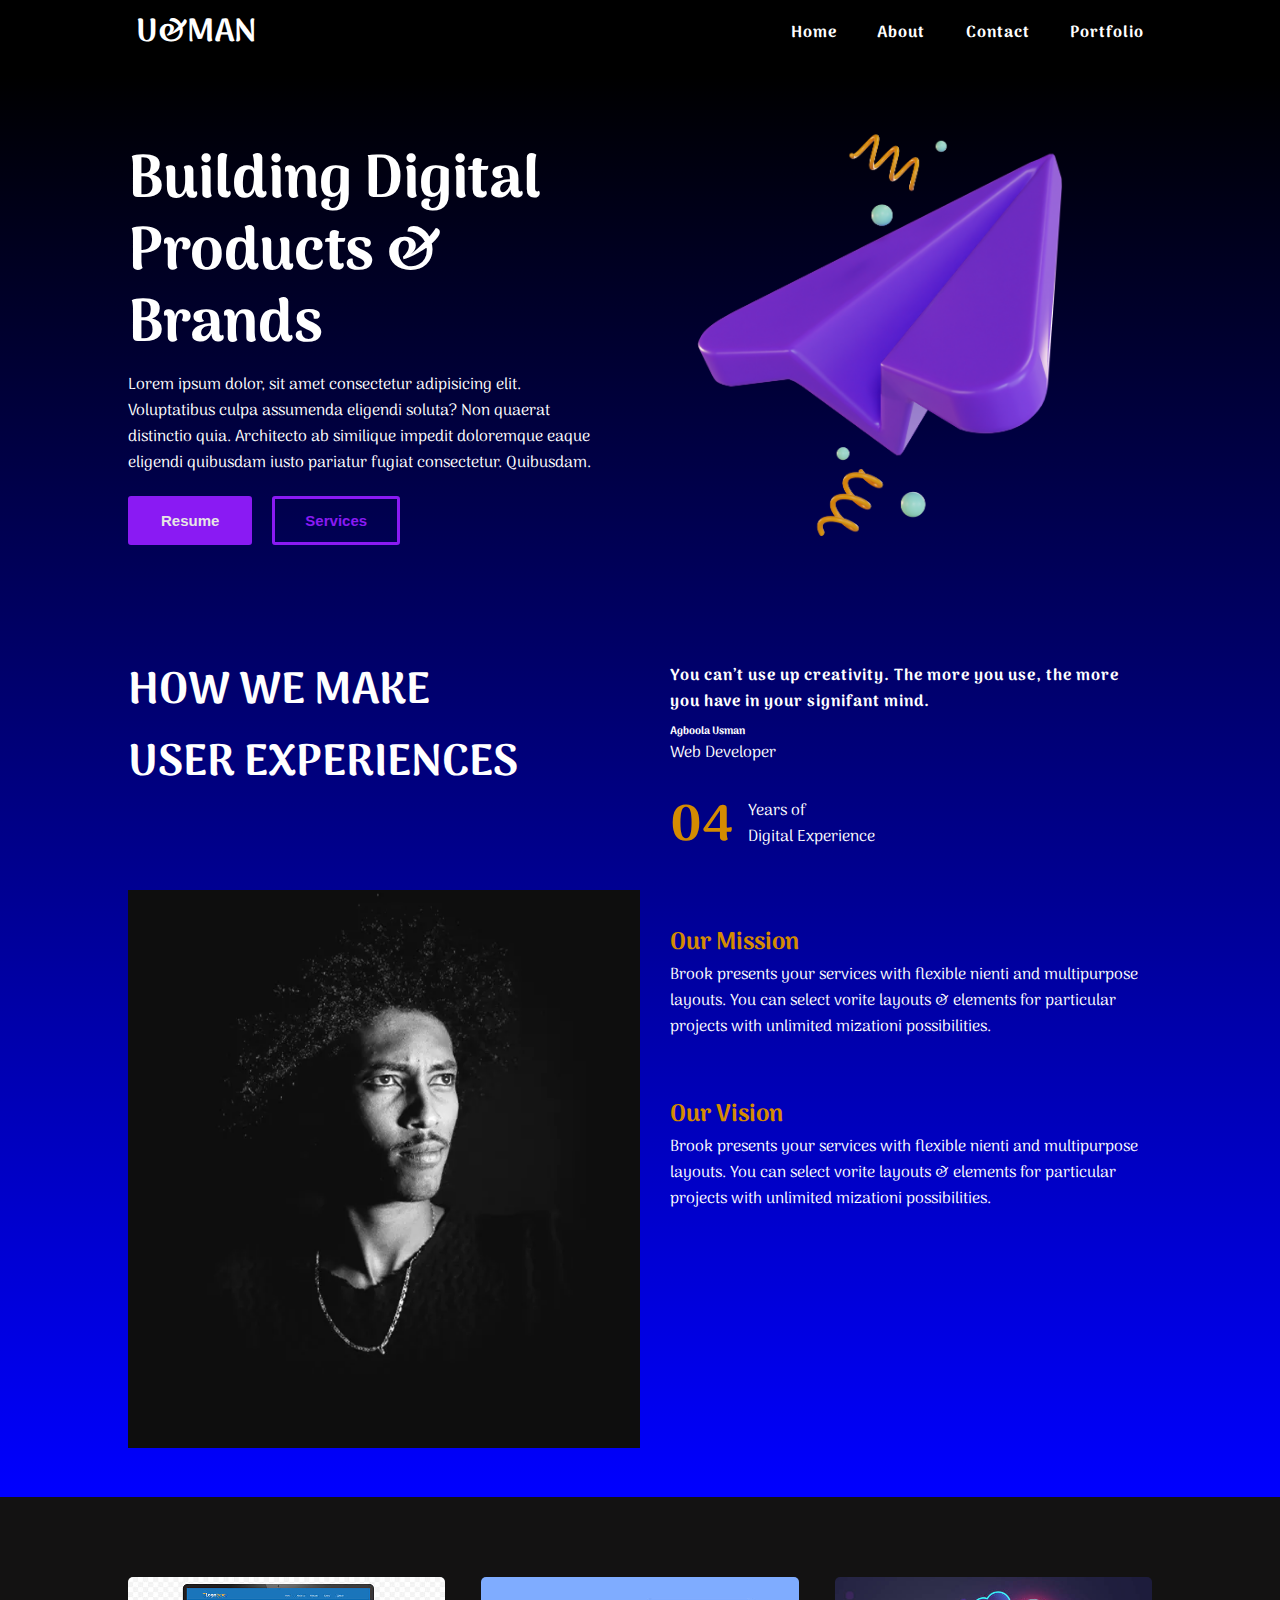
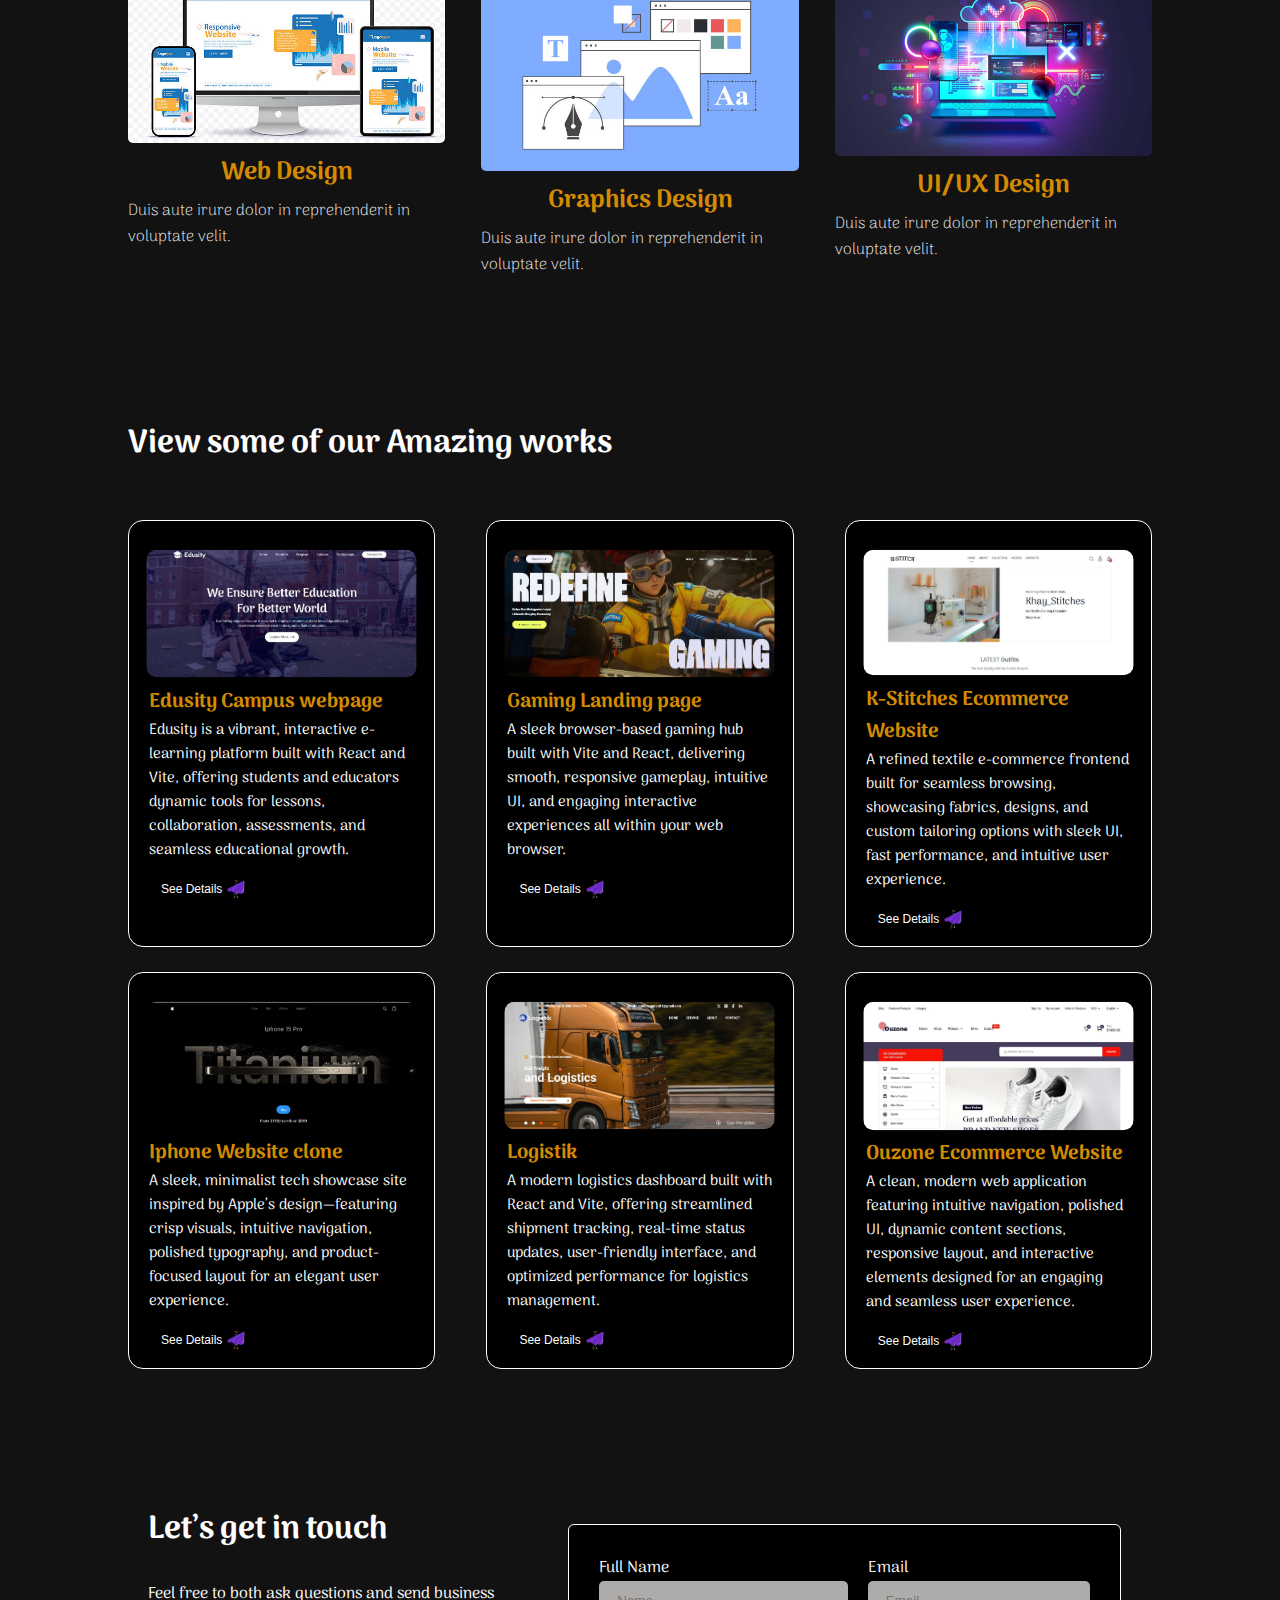
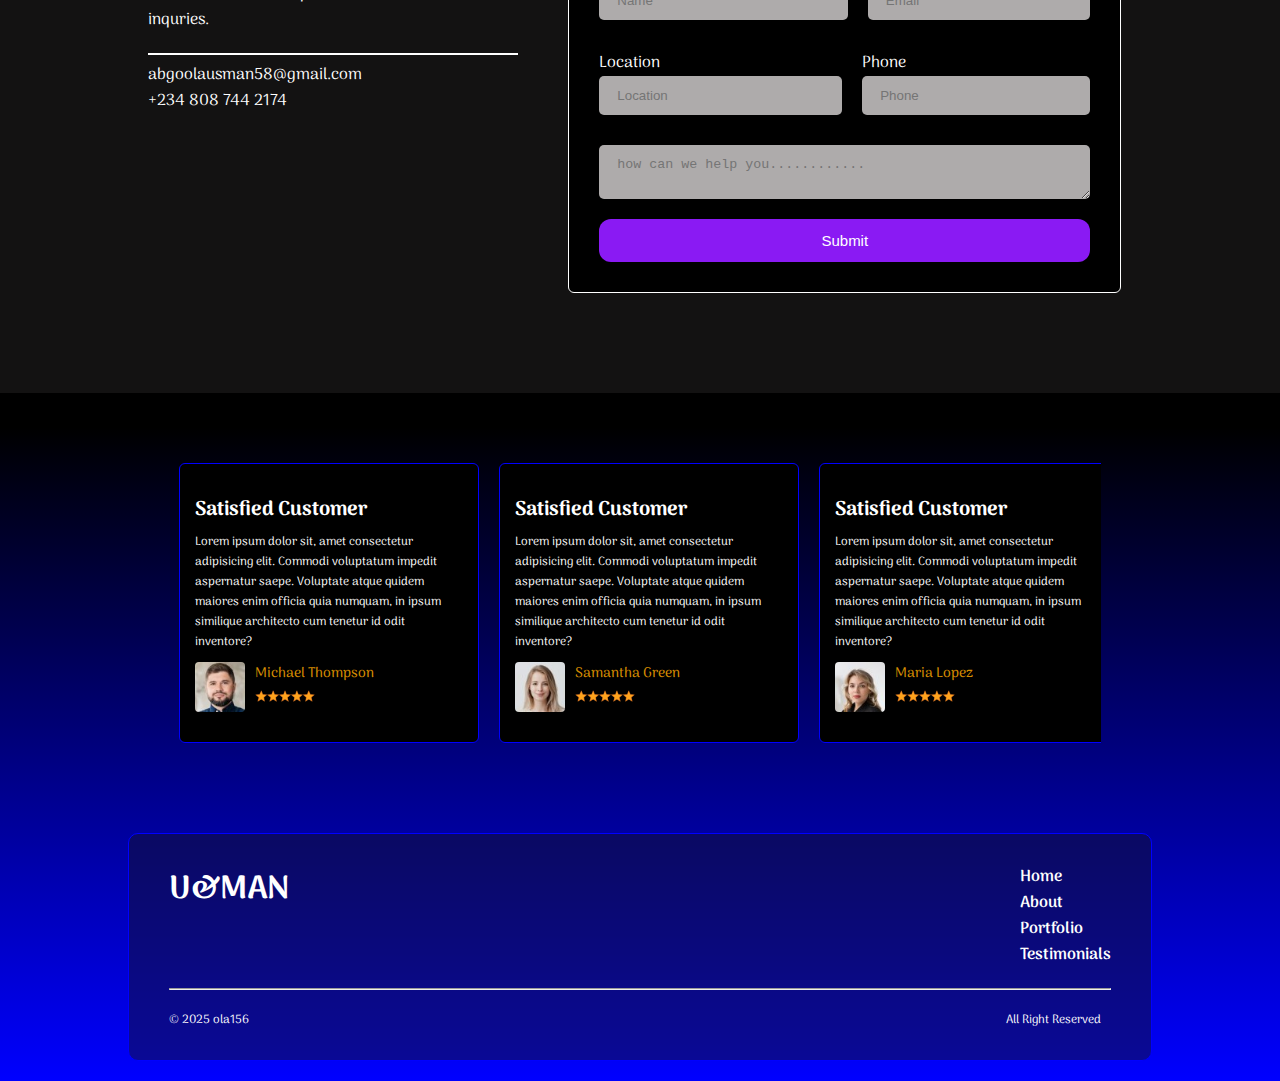
<file: ologs.html>
<!DOCTYPE html>
<html lang="en">
  <head>
    <meta charset="UTF-8" />
    <meta name="viewport" content="width=device-width, initial-scale=1.0" />
    <title>Ologs</title>
    <link rel="stylesheet" href="style/ologs.css" />
    <link rel="stylesheet" href="style/about.css" />
    <link rel="stylesheet" href="style/portfolio.css" />
    <link rel="stylesheet" href="style/footer.css" />
  </head>

  <body>
    <main>
      <div class="body-div">
        <header>
          <nav>
            <div>
              <h1 class="logo">U&MAN</h1>
            </div>
            <div class="div-2">
              <ul>
                <li><a href="#">Home</a></li>
                <li><a href="#about">About</a></li>
                <li><a href="#contact">Contact</a></li>
                <li><a href="#port">Portfolio</a></li>
              </ul>
            </div>

            <img id="drop-js" class="menu" src="img/menu_icon.png" alt="menu" />
          </nav>
          <div id="dropdown" class="menu-bar">
            <div class="menu-top">
              <h1 class="logo">U&MAN</h1>
              <img
                id="close"
                class="close"
                src="img/cross_icon.png"
                alt="cross"
              />
            </div>
            <ul>
              <li><a href="#">Home</a></li>
              <li><a href="#about">About</a></li>
              <li><a href="#contact">Contact</a></li>
              <li><a href="#port">Portfolio</a></li>
            </ul>
          </div>
        </header>

        <section class="hero">
          <div class="container">
            <div class="side-1">
              <h1>
                Building Digital <br />
                Products & <br />Brands
              </h1>
              <div class="ab-div">
                <img
                  class="ab"
                  src="img/22678076_IconBusinessv3_5_.png"
                  alt="img"
                />
              </div>
              <p class="big-tx">
                Lorem ipsum dolor, sit amet consectetur adipisicing elit.<br />
                Voluptatibus culpa assumenda eligendi soluta? Non quaerat<br />
                distinctio quia. Architecto ab similique impedit doloremque
                eaque<br />
                eligendi quibusdam iusto pariatur fugiat consectetur. Quibusdam.
              </p>
              <p class="small-tx">
                Lorem ipsum dolor, sit amet consectetur adipisicing elit.
                Voluptatibus culpa assumenda eligendi soluta? Non quaerat
                distinctio quia. Architecto ab similique impedit doloremque
                eaque eligendi quibusdam iusto pariatur fugiat consectetur.
                Quibusdam.
              </p>

              <div class="button-div">
                <button class="btn primary-btn">Resume</button>
                <a href="#services">
                  <button class="btn transparent-btn">Services</button></a
                >
              </div>
            </div>
            <div class="side-2">
              <img
                class="arrow"
                src="img/22678076_IconBusinessv3_5_.png"
                alt="arrow"
              />
            </div>
          </div>
        </section>
        <section class="about" id="about">
          <div class="container">
            <div class="about-1">
              <h1 class="about-h1">
                HOW WE MAKE <br />
                USER EXPERIENCES
              </h1>
              <img class="about-img" src="img/about2.png.webp" alt="ologs" />
            </div>
            <div class="about-2">
              <h4>
                You can’t use up creativity. The more you use, the more you have
                in your signifant mind.
              </h4>
              <h6>Agboola Usman</h6>
              <span>Web Developer</span>

              <div class="years">
                <h1>04</h1>
                <p>
                  Years of <br />
                  Digital Experience
                </p>
              </div>
              <div class="mission">
                <h2>Our Mission</h2>
                <p>
                  Brook presents your services with flexible nienti and
                  multipurpose layouts. You can select vorite layouts & elements
                  for particular projects with unlimited mizationi
                  possibilities.
                </p>
              </div>
              <div class="mission">
                <h2>Our Vision</h2>
                <p>
                  Brook presents your services with flexible nienti and
                  multipurpose layouts. You can select vorite layouts & elements
                  for particular projects with unlimited mizationi
                  possibilities.
                </p>
              </div>
            </div>
          </div>
        </section>
      </div>
      <section id="services" class="services">
        <div class="container">
          <div class="service">
            <div class="over"><img src="img/istockphoto.jpg" alt="" /></div>
            <h2>Web Design</h2>
            <p>Duis aute irure dolor in reprehenderit in voluptate velit.</p>
          </div>
          <div class="service">
            <div class="over">
              <img src="img/istockphoto-21.jpg" alt="" />
            </div>

            <h2>Graphics Design</h2>
            <p>Duis aute irure dolor in reprehenderit in voluptate velit.</p>
          </div>
          <div class="service">
            <div class="over">
              <img src="img/istockphoto-1530256492-612x612.jpg" alt="" />
            </div>

            <h2>UI/UX Design</h2>
            <p>Duis aute irure dolor in reprehenderit in voluptate velit.</p>
          </div>
        </div>
      </section>
      <section id="port" class="portfolio">
        <div class="container">
          <div class="butt">
            <h1 class="portfolio-h1">View some of our Amazing works</h1>
            <div class="works">
              <div class="work">
                <img class="work-img" src="img/edusity.JPG" alt="edusity" />
                <h1 class="name">Edusity Campus webpage</h1>
                <p>
                  Edusity is a vibrant, interactive e-learning platform built
                  with React and Vite, offering students and educators dynamic
                  tools for lessons, collaboration, assessments, and seamless
                  educational growth.
                </p>

                <a href="https://edusity-rosy.vercel.app/">
                  <button>
                    See Details
                    <img
                      class="bt"
                      src="img/22678076_IconBusinessv3_5_.png"
                      alt=""
                    /></button
                ></a>
              </div>
              <div class="work">
                <img class="work-img" src="img/game.JPG" alt="" />
                <h1 class="name">Gaming Landing page</h1>
                <p>
                  A sleek browser-based gaming hub built with Vite and React,
                  delivering smooth, responsive gameplay, intuitive UI, and
                  engaging interactive experiences all within your web browser.
                </p>

                <a href="https://gaming-app-3zzu.vercel.app/">
                  <button>
                    See Details
                    <img
                      class="bt"
                      src="img/22678076_IconBusinessv3_5_.png"
                      alt=""
                    /></button
                ></a>
              </div>
              <div class="work">
                <img class="work-img" src="img/stitches.JPG" alt="" />
                <h1 class="name">K-Stitches Ecommerce Website</h1>
                <p>
                  A refined textile e-commerce frontend built for seamless
                  browsing, showcasing fabrics, designs, and custom tailoring
                  options with sleek UI, fast performance, and intuitive user
                  experience.
                </p>

                <a href="https://k-stitch-frontend.onrender.com/">
                  <button>
                    See Details
                    <img
                      class="bt"
                      src="img/22678076_IconBusinessv3_5_.png"
                      alt=""
                    /></button
                ></a>
              </div>
            </div>
            <div id="active" class="works active">
              <div class="work">
                <img class="work-img" src="img/Apple.JPG" alt="" />
                <h1 class="name">Iphone Website clone</h1>
                <p>
                  A sleek, minimalist tech showcase site inspired by Apple’s
                  design—featuring crisp visuals, intuitive navigation, polished
                  typography, and product-focused layout for an elegant user
                  experience.
                </p>

                <a href="https://apple-website-smoky.vercel.app/">
                  <button>
                    See Details
                    <img
                      class="bt"
                      src="img/22678076_IconBusinessv3_5_.png"
                      alt=""
                    />
                  </button>
                </a>
              </div>
              <div class="work">
                <img class="work-img" src="img/lo.JPG" alt="" />
                <h1 class="name">Logistik</h1>
                <p>
                  A modern logistics dashboard built with React and Vite,
                  offering streamlined shipment tracking, real-time status
                  updates, user-friendly interface, and optimized performance
                  for logistics management.
                </p>

                <a href="https://logistik-chi.vercel.app/">
                  <button>
                    See Details
                    <img
                      class="bt"
                      src="img/22678076_IconBusinessv3_5_.png"
                      alt=""
                    />
                  </button>
                </a>
              </div>
              <div class="work">
                <img class="work-img" src="img/ouzone.JPG" alt="" />
                <h1 class="name">Ouzone Ecommerce Website</h1>
                <p>
                  A clean, modern web application featuring intuitive
                  navigation, polished UI, dynamic content sections, responsive
                  layout, and interactive elements designed for an engaging and
                  seamless user experience.
                </p>

                <a href="https://ouzone.vercel.app/">
                  <button>
                    See Details
                    <img
                      class="bt"
                      src="img/22678076_IconBusinessv3_5_.png"
                      alt=""
                    />
                  </button>
                </a>
              </div>
            </div>
            <button id="js-button-load" class="btn btn-load">See More</button>
          </div>
        </div>
      </section>
      <section id="contact" class="contact">
        <div class="container">
          <div class="con1">
            <h1>Let’s get in touch</h1>
            <p>Feel free to both ask questions and send business inquries.</p>
            <hr />
            <div>abgoolausman58@gmail.com</div>
            <div>+234 808 744 2174</div>
          </div>
          <div class="con2">
            <form action="">
              <div class="row">
                <div>
                  <label for="">Full Name</label>
                  <input type="text" placeholder="Name" />
                </div>
                <div>
                  <label for="">Email</label>
                  <input type="email" placeholder="Email" />
                </div>
              </div>
              <div class="row">
                <div>
                  <label for="">Location</label>
                  <input type="text" placeholder="Location" />
                </div>
                <div>
                  <label for="">Phone</label>
                  <input type="number" placeholder="Phone" />
                </div>
              </div>
              <textarea
                name=""
                id=""
                placeholder="how can we help you............"
              ></textarea>

              <button type="submit" class="btn btn-submit">Submit</button>
            </form>
          </div>
        </div>
      </section>
    </main>
    <footer>
      <div class="container">
        <div class="carosel">
          <div class="group">
            <div class="card">
              <h1>Satisfied Customer</h1>
              <p>
                Lorem ipsum dolor sit, amet consectetur adipisicing elit.
                Commodi voluptatum impedit aspernatur saepe. Voluptate atque
                quidem maiores enim officia quia numquam, in ipsum similique
                architecto cum tenetur id odit inventore?
              </p>
              <div class="card-img-div">
                <img
                  class="card-img"
                  src="img/GZPCgV8jnwoF9n3Q40FSlj6WVs.jpg"
                  alt="per"
                />
                <div class="cus-div">
                  <h3>Michael Thompson</h3>
                  <img src="img/rating-50.png" alt="star" />
                </div>
              </div>
            </div>
            <div class="card">
              <h1>Satisfied Customer</h1>
              <p>
                Lorem ipsum dolor sit, amet consectetur adipisicing elit.
                Commodi voluptatum impedit aspernatur saepe. Voluptate atque
                quidem maiores enim officia quia numquam, in ipsum similique
                architecto cum tenetur id odit inventore?
              </p>
              <div class="card-img-div">
                <img
                  class="card-img"
                  src="img/B7Riqsh3sCiE2nrSvlNOfpE00.jpg"
                  alt="per"
                />
                <div class="cus-div">
                  <h3>Samantha Green</h3>
                  <img src="img/rating-50.png" alt="star" />
                </div>
              </div>
            </div>
            <div class="card">
              <h1>Satisfied Customer</h1>
              <p>
                Lorem ipsum dolor sit, amet consectetur adipisicing elit.
                Commodi voluptatum impedit aspernatur saepe. Voluptate atque
                quidem maiores enim officia quia numquam, in ipsum similique
                architecto cum tenetur id odit inventore?
              </p>
              <div class="card-img-div">
                <img
                  class="card-img"
                  src="img/lb51RfdA2wU8aSY0ogvajl3N3EM.jpg"
                  alt="per"
                />
                <div class="cus-div">
                  <h3>Maria Lopez</h3>
                  <img src="img/rating-50.png" alt="star" />
                </div>
              </div>
            </div>
            <div class="card">
              <h1>Satisfied Customer</h1>
              <p>
                Lorem ipsum dolor sit, amet consectetur adipisicing elit.
                Commodi voluptatum impedit aspernatur saepe. Voluptate atque
                quidem maiores enim officia quia numquam, in ipsum similique
                architecto cum tenetur id odit inventore?
              </p>
              <div class="card-img-div">
                <img
                  class="card-img"
                  src="img/T416D1szhnHTtN82gQyh1dgb5g.jpg"
                  alt="per"
                />
                <div class="cus-div">
                  <h3>David Chen</h3>
                  <img src="img/rating-50.png" alt="star" />
                </div>
              </div>
            </div>
          </div>
          <div aria-hidden class="group">
            <div class="card">
              <h1>Satisfied Customer</h1>
              <p>
                Lorem ipsum dolor sit, amet consectetur adipisicing elit.
                Commodi voluptatum impedit aspernatur saepe. Voluptate atque
                quidem maiores enim officia quia numquam, in ipsum similique
                architecto cum tenetur id odit inventore?
              </p>
              <div class="card-img-div">
                <img
                  class="card-img"
                  src="img/GZPCgV8jnwoF9n3Q40FSlj6WVs.jpg"
                  alt="per"
                />
                <div class="cus-div">
                  <h3>Michael Thompson</h3>
                  <img src="img/rating-50.png" alt="star" />
                </div>
              </div>
            </div>
            <div class="card">
              <h1>Satisfied Customer</h1>
              <p>
                Lorem ipsum dolor sit, amet consectetur adipisicing elit.
                Commodi voluptatum impedit aspernatur saepe. Voluptate atque
                quidem maiores enim officia quia numquam, in ipsum similique
                architecto cum tenetur id odit inventore?
              </p>
              <div class="card-img-div">
                <img
                  class="card-img"
                  src="img/B7Riqsh3sCiE2nrSvlNOfpE00.jpg"
                  alt="per"
                />
                <div class="cus-div">
                  <h3>Samantha Green</h3>
                  <img src="img/rating-50.png" alt="star" />
                </div>
              </div>
            </div>
            <div class="card">
              <h1>Satisfied Customer</h1>
              <p>
                Lorem ipsum dolor sit, amet consectetur adipisicing elit.
                Commodi voluptatum impedit aspernatur saepe. Voluptate atque
                quidem maiores enim officia quia numquam, in ipsum similique
                architecto cum tenetur id odit inventore?
              </p>
              <div class="card-img-div">
                <img
                  class="card-img"
                  src="img/lb51RfdA2wU8aSY0ogvajl3N3EM.jpg"
                  alt="per"
                />
                <div class="cus-div">
                  <h3>Maria Lopez</h3>
                  <img src="img/rating-50.png" alt="star" />
                </div>
              </div>
            </div>
            <div class="card">
              <h1>Satisfied Customer</h1>
              <p>
                Lorem ipsum dolor sit, amet consectetur adipisicing elit.
                Commodi voluptatum impedit aspernatur saepe. Voluptate atque
                quidem maiores enim officia quia numquam, in ipsum similique
                architecto cum tenetur id odit inventore?
              </p>
              <div class="card-img-div">
                <img
                  class="card-img"
                  src="img/T416D1szhnHTtN82gQyh1dgb5g.jpg"
                  alt="per"
                />
                <div class="cus-div">
                  <h3>David Chen</h3>
                  <img src="img/rating-50.png" alt="star" />
                </div>
              </div>
            </div>
          </div>
        </div>
        <div class="border">
          <div class="foot-main">
            <div>
              <h1>U&MAN</h1>
            </div>
            <div>
              <ul>
                <li><a href="">Home</a></li>
                <li><a href="">About</a></li>
                <li><a href="">Portfolio</a></li>
                <li><a href="">Testimonials</a></li>
              </ul>
            </div>
          </div>
          <hr />
          <div class="foot">
            <span>© 2025 ola156</span>
            <span>All Right Reserved</span>
          </div>
        </div>
      </div>
    </footer>
    <script src="ologs.js"></script>
  </body>
</html>
</file>
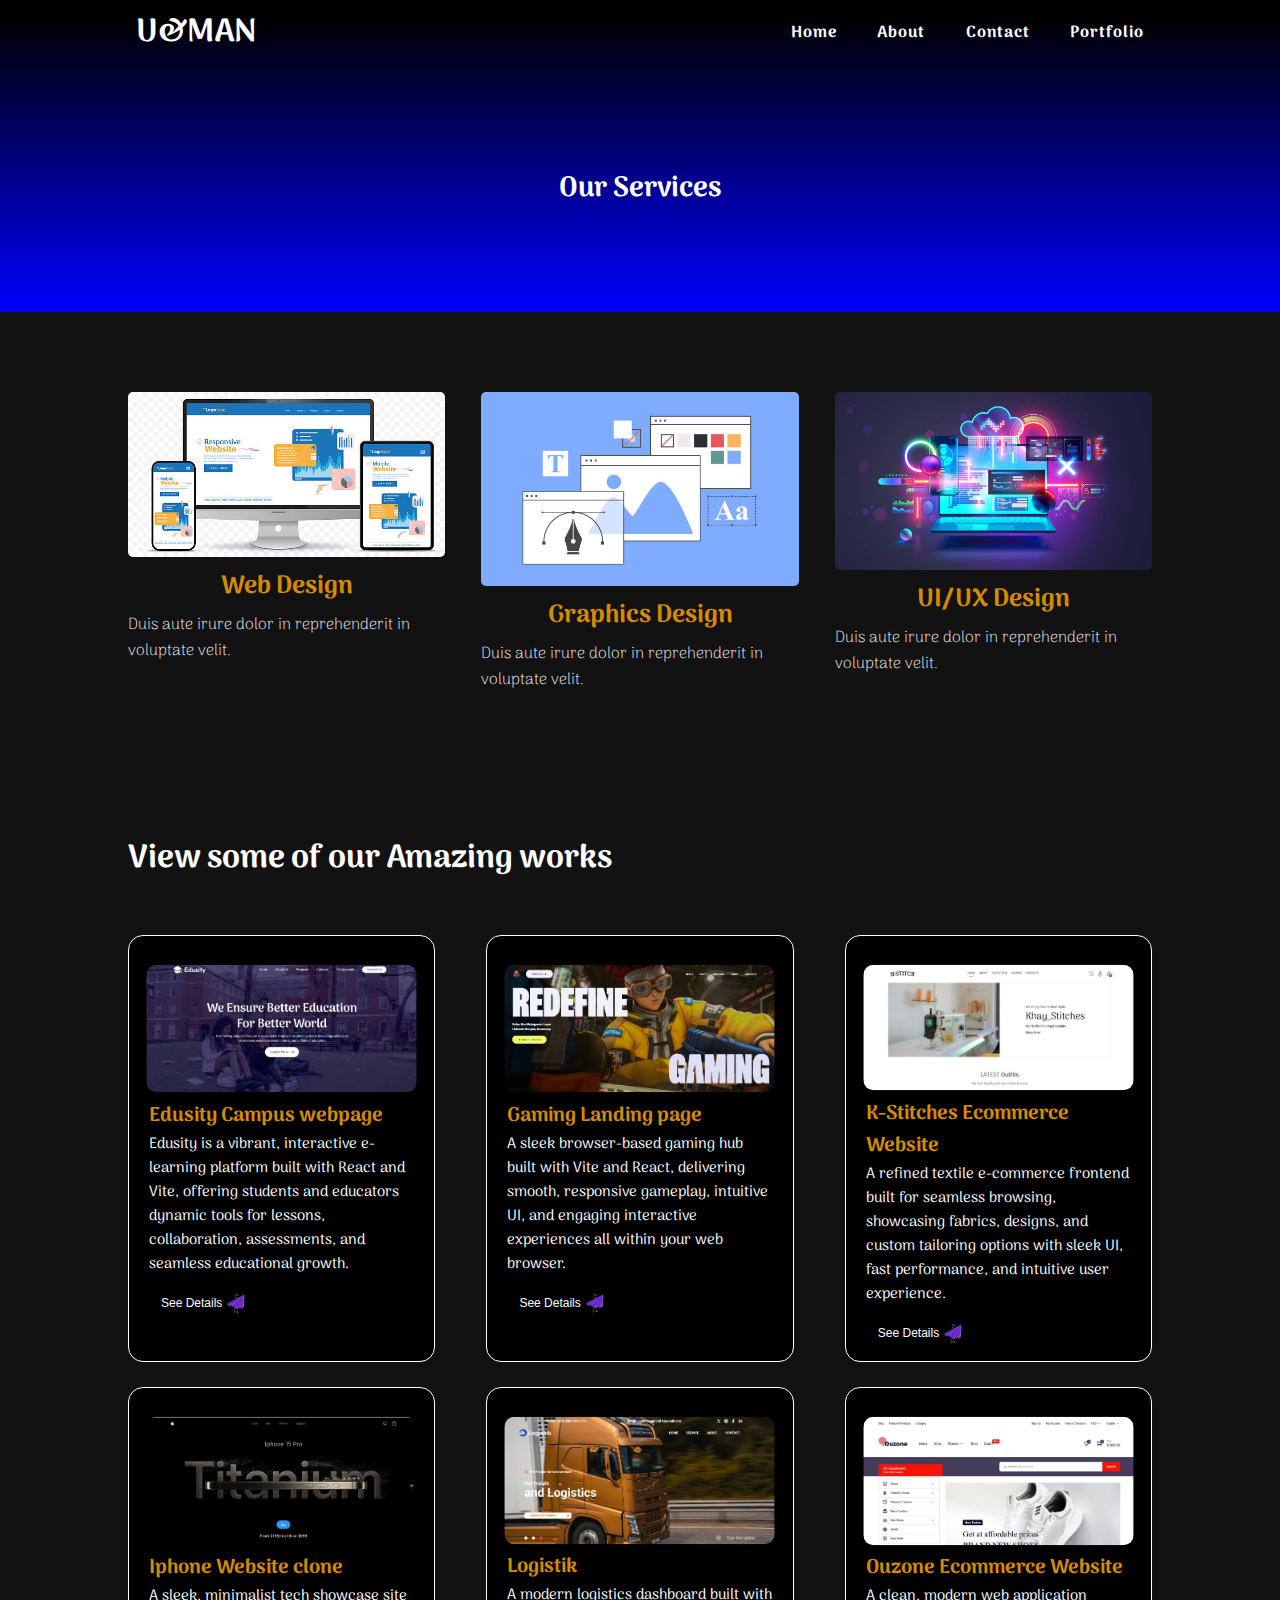
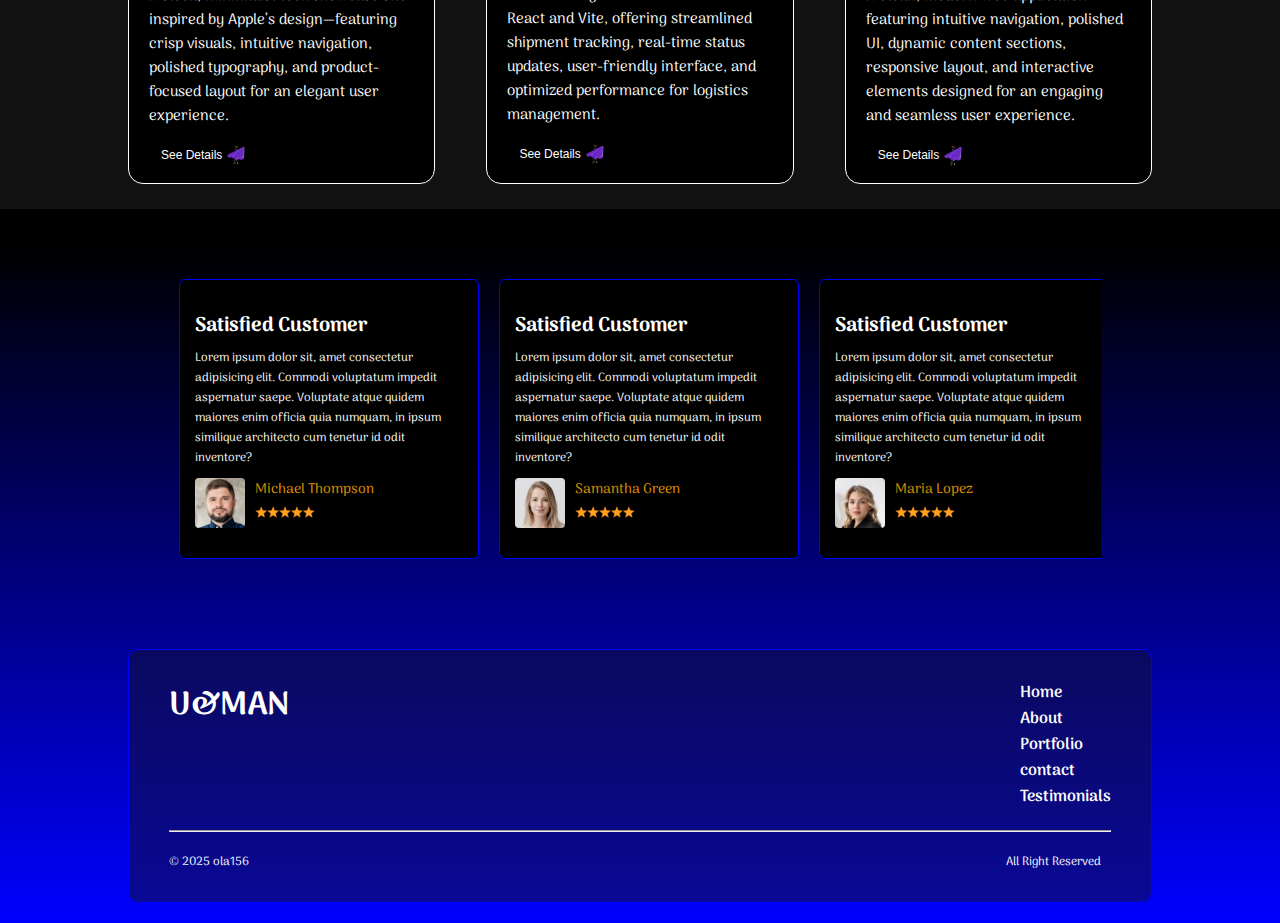
<file: portfolio.html>
<!DOCTYPE html>
<html lang="en">
  <head>
    <meta charset="UTF-8" />
    <meta name="viewport" content="width=device-width, initial-scale=1.0" />
    <title>portfolio</title>
    <link rel="stylesheet" href="style/index.css" />
    <link rel="stylesheet" href="style/about.css" />
    <link rel="stylesheet" href="style/portfolio.css" />
    <link rel="stylesheet" href="style/footer.css" />
  </head>

  <body>
    <main>
      <div class="body-div">
        <header>
          <nav>
            <div>
              <h1 class="logo">U&MAN</h1>
            </div>
            <div class="div-2">
              <ul>
                <li><a href="/index.html">Home</a></li>
                <li><a href="/about.html">About</a></li>
                <li><a href="/contact.html">Contact</a></li>
                <li><a href="/portfolio.html">Portfolio</a></li>
              </ul>
            </div>

            <img id="drop-js" class="menu" src="img/menu_icon.png" alt="menu" />
          </nav>
          <div id="dropdown" class="menu-bar">
            <div class="menu-top">
              <h1 class="logo">U&MAN</h1>
              <img
                id="close"
                class="close"
                src="img/cross_icon.png"
                alt="cross"
              />
            </div>
            <ul>
              <li><a href="/index.html">Home</a></li>
              <li><a href="/about.html">About</a></li>
              <li><a href="/contact.html">Contact</a></li>
              <li><a href="/portfolio.html">Portfolio</a></li>
            </ul>
          </div>
        </header>

        <div class="info">
          <h1>Our Services</h1>
        </div>
      </div>
      <section id="services" class="services">
        <div class="container">
          <div class="service">
            <div class="over"><img src="img/istockphoto.jpg" alt="" /></div>
            <h2>Web Design</h2>
            <p>Duis aute irure dolor in reprehenderit in voluptate velit.</p>
          </div>
          <div class="service">
            <div class="over">
              <img src="img/istockphoto-21.jpg" alt="" />
            </div>

            <h2>Graphics Design</h2>
            <p>Duis aute irure dolor in reprehenderit in voluptate velit.</p>
          </div>
          <div class="service">
            <div class="over">
              <img src="img/istockphoto-1530256492-612x612.jpg" alt="" />
            </div>

            <h2>UI/UX Design</h2>
            <p>Duis aute irure dolor in reprehenderit in voluptate velit.</p>
          </div>
        </div>
      </section>
      <section id="port" class="portfolio">
        <div class="container">
          <div class="butt">
            <h1 class="portfolio-h1">View some of our Amazing works</h1>
            <div class="works">
              <div class="work">
                <img class="work-img" src="img/edusity.JPG" alt="edusity" />
                <h1 class="name">Edusity Campus webpage</h1>
                <p>
                  Edusity is a vibrant, interactive e-learning platform built
                  with React and Vite, offering students and educators dynamic
                  tools for lessons, collaboration, assessments, and seamless
                  educational growth.
                </p>

                <a href="https://edusity-rosy.vercel.app/">
                  <button>
                    See Details
                    <img
                      class="bt"
                      src="img/22678076_IconBusinessv3_5_.png"
                      alt=""
                    /></button
                ></a>
              </div>
              <div class="work">
                <img class="work-img" src="img/game.JPG" alt="" />
                <h1 class="name">Gaming Landing page</h1>
                <p>
                  A sleek browser-based gaming hub built with Vite and React,
                  delivering smooth, responsive gameplay, intuitive UI, and
                  engaging interactive experiences all within your web browser.
                </p>

                <a href="https://gaming-app-3zzu.vercel.app/">
                  <button>
                    See Details
                    <img
                      class="bt"
                      src="img/22678076_IconBusinessv3_5_.png"
                      alt=""
                    /></button
                ></a>
              </div>
              <div class="work">
                <img class="work-img" src="img/stitches.JPG" alt="" />
                <h1 class="name">K-Stitches Ecommerce Website</h1>
                <p>
                  A refined textile e-commerce frontend built for seamless
                  browsing, showcasing fabrics, designs, and custom tailoring
                  options with sleek UI, fast performance, and intuitive user
                  experience.
                </p>

                <a href="https://k-stitch-frontend.onrender.com/">
                  <button>
                    See Details
                    <img
                      class="bt"
                      src="img/22678076_IconBusinessv3_5_.png"
                      alt=""
                    /></button
                ></a>
              </div>
            </div>
            <div id="active" class="works active">
              <div class="work">
                <img class="work-img" src="img/Apple.JPG" alt="" />
                <h1 class="name">Iphone Website clone</h1>
                <p>
                  A sleek, minimalist tech showcase site inspired by Apple’s
                  design—featuring crisp visuals, intuitive navigation, polished
                  typography, and product-focused layout for an elegant user
                  experience.
                </p>

                <a href="https://apple-website-smoky.vercel.app/">
                  <button>
                    See Details
                    <img
                      class="bt"
                      src="img/22678076_IconBusinessv3_5_.png"
                      alt=""
                    />
                  </button>
                </a>
              </div>
              <div class="work">
                <img class="work-img" src="img/lo.JPG" alt="" />
                <h1 class="name">Logistik</h1>
                <p>
                  A modern logistics dashboard built with React and Vite,
                  offering streamlined shipment tracking, real-time status
                  updates, user-friendly interface, and optimized performance
                  for logistics management.
                </p>

                <a href="https://logistik-chi.vercel.app/">
                  <button>
                    See Details
                    <img
                      class="bt"
                      src="img/22678076_IconBusinessv3_5_.png"
                      alt=""
                    />
                  </button>
                </a>
              </div>
              <div class="work">
                <img class="work-img" src="img/ouzone.JPG" alt="" />
                <h1 class="name">Ouzone Ecommerce Website</h1>
                <p>
                  A clean, modern web application featuring intuitive
                  navigation, polished UI, dynamic content sections, responsive
                  layout, and interactive elements designed for an engaging and
                  seamless user experience.
                </p>

                <a href="https://ouzone.vercel.app/">
                  <button>
                    See Details
                    <img
                      class="bt"
                      src="img/22678076_IconBusinessv3_5_.png"
                      alt=""
                    />
                  </button>
                </a>
              </div>
            </div>
            <button id="js-button-load" class="btn btn-load">See More</button>
          </div>
        </div>
      </section>
    </main>
    <footer>
      <div class="container" id="testimonials">
        <div class="carosel">
          <div class="group">
            <div class="card">
              <h1>Satisfied Customer</h1>
              <p>
                Lorem ipsum dolor sit, amet consectetur adipisicing elit.
                Commodi voluptatum impedit aspernatur saepe. Voluptate atque
                quidem maiores enim officia quia numquam, in ipsum similique
                architecto cum tenetur id odit inventore?
              </p>
              <div class="card-img-div">
                <img
                  class="card-img"
                  src="img/GZPCgV8jnwoF9n3Q40FSlj6WVs.jpg"
                  alt="per"
                />
                <div class="cus-div">
                  <h3>Michael Thompson</h3>
                  <img src="img/rating-50.png" alt="star" />
                </div>
              </div>
            </div>
            <div class="card">
              <h1>Satisfied Customer</h1>
              <p>
                Lorem ipsum dolor sit, amet consectetur adipisicing elit.
                Commodi voluptatum impedit aspernatur saepe. Voluptate atque
                quidem maiores enim officia quia numquam, in ipsum similique
                architecto cum tenetur id odit inventore?
              </p>
              <div class="card-img-div">
                <img
                  class="card-img"
                  src="img/B7Riqsh3sCiE2nrSvlNOfpE00.jpg"
                  alt="per"
                />
                <div class="cus-div">
                  <h3>Samantha Green</h3>
                  <img src="img/rating-50.png" alt="star" />
                </div>
              </div>
            </div>
            <div class="card">
              <h1>Satisfied Customer</h1>
              <p>
                Lorem ipsum dolor sit, amet consectetur adipisicing elit.
                Commodi voluptatum impedit aspernatur saepe. Voluptate atque
                quidem maiores enim officia quia numquam, in ipsum similique
                architecto cum tenetur id odit inventore?
              </p>
              <div class="card-img-div">
                <img
                  class="card-img"
                  src="img/lb51RfdA2wU8aSY0ogvajl3N3EM.jpg"
                  alt="per"
                />
                <div class="cus-div">
                  <h3>Maria Lopez</h3>
                  <img src="img/rating-50.png" alt="star" />
                </div>
              </div>
            </div>
            <div class="card">
              <h1>Satisfied Customer</h1>
              <p>
                Lorem ipsum dolor sit, amet consectetur adipisicing elit.
                Commodi voluptatum impedit aspernatur saepe. Voluptate atque
                quidem maiores enim officia quia numquam, in ipsum similique
                architecto cum tenetur id odit inventore?
              </p>
              <div class="card-img-div">
                <img
                  class="card-img"
                  src="img/T416D1szhnHTtN82gQyh1dgb5g.jpg"
                  alt="per"
                />
                <div class="cus-div">
                  <h3>David Chen</h3>
                  <img src="img/rating-50.png" alt="star" />
                </div>
              </div>
            </div>
          </div>
          <div aria-hidden class="group">
            <div class="card">
              <h1>Satisfied Customer</h1>
              <p>
                Lorem ipsum dolor sit, amet consectetur adipisicing elit.
                Commodi voluptatum impedit aspernatur saepe. Voluptate atque
                quidem maiores enim officia quia numquam, in ipsum similique
                architecto cum tenetur id odit inventore?
              </p>
              <div class="card-img-div">
                <img
                  class="card-img"
                  src="img/GZPCgV8jnwoF9n3Q40FSlj6WVs.jpg"
                  alt="per"
                />
                <div class="cus-div">
                  <h3>Michael Thompson</h3>
                  <img src="img/rating-50.png" alt="star" />
                </div>
              </div>
            </div>
            <div class="card">
              <h1>Satisfied Customer</h1>
              <p>
                Lorem ipsum dolor sit, amet consectetur adipisicing elit.
                Commodi voluptatum impedit aspernatur saepe. Voluptate atque
                quidem maiores enim officia quia numquam, in ipsum similique
                architecto cum tenetur id odit inventore?
              </p>
              <div class="card-img-div">
                <img
                  class="card-img"
                  src="img/B7Riqsh3sCiE2nrSvlNOfpE00.jpg"
                  alt="per"
                />
                <div class="cus-div">
                  <h3>Samantha Green</h3>
                  <img src="img/rating-50.png" alt="star" />
                </div>
              </div>
            </div>
            <div class="card">
              <h1>Satisfied Customer</h1>
              <p>
                Lorem ipsum dolor sit, amet consectetur adipisicing elit.
                Commodi voluptatum impedit aspernatur saepe. Voluptate atque
                quidem maiores enim officia quia numquam, in ipsum similique
                architecto cum tenetur id odit inventore?
              </p>
              <div class="card-img-div">
                <img
                  class="card-img"
                  src="img/lb51RfdA2wU8aSY0ogvajl3N3EM.jpg"
                  alt="per"
                />
                <div class="cus-div">
                  <h3>Maria Lopez</h3>
                  <img src="img/rating-50.png" alt="star" />
                </div>
              </div>
            </div>
            <div class="card">
              <h1>Satisfied Customer</h1>
              <p>
                Lorem ipsum dolor sit, amet consectetur adipisicing elit.
                Commodi voluptatum impedit aspernatur saepe. Voluptate atque
                quidem maiores enim officia quia numquam, in ipsum similique
                architecto cum tenetur id odit inventore?
              </p>
              <div class="card-img-div">
                <img
                  class="card-img"
                  src="img/T416D1szhnHTtN82gQyh1dgb5g.jpg"
                  alt="per"
                />
                <div class="cus-div">
                  <h3>David Chen</h3>
                  <img src="img/rating-50.png" alt="star" />
                </div>
              </div>
            </div>
          </div>
        </div>
        <div class="border">
          <div class="foot-main">
            <div>
              <h1>U&MAN</h1>
            </div>
            <div>
              <ul>
                <li><a href="/index.html">Home</a></li>
                <li><a href="/about.html">About</a></li>
                <li><a href="/portfolio.html">Portfolio</a></li>
                <li><a href="/contact.html">contact</a></li>
                <li><a href="#testimonials">Testimonials</a></li>
              </ul>
            </div>
          </div>
          <hr />
          <div class="foot">
            <span>© 2025 ola156</span>
            <span>All Right Reserved</span>
          </div>
        </div>
      </div>
    </footer>
    <script src="index.js"></script>
  </body>
</html>
</file>
<file: style/index.css>
@import url("https://fonts.googleapis.com/css2?family=Arima:wght@100..700&display=swap");

* {
  box-sizing: border-box;
  margin: 0;
  padding: 0;
}

a {
  text-decoration: none;
}

body {
  color: white;
  font-family: "Arima", system-ui;
  font-optical-sizing: auto;
  font-style: normal;
}
.body-div {
  background-image: linear-gradient(black 5%, blue);
}

header {
  display: flex;
  justify-content: center;
  align-items: center;
  padding: 7px 10px;
}
.logo {
  color: white;
}

nav {
  width: 80%;
  display: flex;
  justify-content: space-between;
  align-items: center;
}
nav .div-2 {
  width: 35%;
}

nav ul {
  list-style: none;
  display: flex;
  justify-content: space-between;
}

nav ul li {
  display: inline-block;
}
nav ul li a {
  text-decoration: none;
  color: white;
  font-weight: 700;
  letter-spacing: 1px;
  transition: ease-in-out 0.2s;
}

nav ul li a:hover {
  color: rgb(165, 90, 235);
}

.menu {
  width: 35px;
  display: none;
}

.menu-bar {
  background-color: black;
  border-left: 1px solid blue;
  position: fixed;
  right: 0;
  top: 0;
  bottom: 0;
  width: 70%;
  padding: 20px 35px;
  display: none;
  opacity: 0;
  transition: ease-in-out 0.7s;
}

.menu-top {
  display: flex;
  justify-content: space-between;
  align-items: center;
  margin-bottom: 5px;
}

.menu-top img {
  width: 18px;
}
.menu-top h1 {
  font-size: 22px;
}

.menu-bar ul {
  list-style: none;
}
.menu-bar ul li {
  border-bottom: 1px solid blue;
  padding-bottom: 5px;
  margin-bottom: 8px;
  transition: ease-in-out 0.3s;
}

.menu-bar ul li a {
  color: white;
}

.menu-bar ul li:hover {
  border-bottom: 1px solid white;
}

.hero {
  padding-top: 20px;
  display: flex;
  justify-content: center;
  align-self: center;
}

.container {
  width: 80%;
  display: flex;
}

.side-1 {
  width: 50%;
}
.small-tx {
  display: none;
}
.side-1 h1 {
  font-size: 60px;
  line-height: 1.2;
  margin-top: 60px;
  margin-bottom: 10px;
}

.side-1 p {
  margin-bottom: 20px;
}

.side-1 .button-div {
  display: flex;

  align-items: center;
}

.btn {
  padding: 13px 30px;
  font-size: 15px;
  font-weight: 700;
  border-radius: 3px;
  transition: ease-in-out 0.2s;
  background-color: rgb(138, 26, 243);
}
.primary-btn {
  color: rgb(231, 229, 229);
  border: 3px solid rgb(138, 26, 243);
  margin-right: 20px;
}
.primary-btn:hover {
  border: 3px solid rgb(165, 90, 235);
  background-color: rgb(165, 90, 235);
}
.transparent-btn {
  background: none;
  border: 3px solid rgb(138, 26, 243);
  color: rgb(138, 26, 243);
}
.transparent-btn:hover {
  border: 3px solid rgb(159, 77, 236);
  color: rgb(165, 90, 235);
}

.side-2 {
  width: 50%;
  padding-top: 30px;
}
.arrow {
  width: 75%;
  margin-left: 50px;
}

.ab-div {
  display: none;
}
/** ----------------------------
-----------------------Media Queries -----------
***/
@media (max-width: 1161px) {
  .side-1 h1 {
    font-size: 45px;

    margin-top: 30px;
  }

  .side-1 p {
    font-size: 15px;
  }
  .side-2 {
    width: 45%;
    padding-top: 50px;
  }
  .arrow {
    width: 75%;
    margin-left: 80px;
  }
}
@media (max-width: 980px) {
  .side-1 h1 {
    font-size: 35px;
  }

  .side-1 p {
    font-size: 12px;
  }
  .side-2 {
    width: 40%;
    padding-top: 40px;
  }
  .arrow {
    width: 100%;
    margin-left: 80px;
  }
  .btn {
    padding: 11px 26px;
    font-size: 13px;
  }

  nav .div-2 {
    width: 45%;
  }
}
@media (max-width: 800px) {
  .div-2 {
    display: none;
  }

  .menu {
    display: block;
  }

  .menu-bar.active_drop {
    display: block;
    opacity: 1;
  }
}
@media (max-width: 700px) {
  .logo {
    font-size: 30px;
  }

  .container {
    flex-direction: column;
  }
  .side-1 {
    width: 100%;
  }
  .small-tx {
    display: block;
    text-align: center;
    margin-bottom: 40px;
  }

  .big-tx {
    display: none;
  }
  .side-1 h1 {
    font-size: 50px;
    text-align: center;
    margin: 10px 0;
  }

  .side-1 .button-div {
    justify-content: center;
    align-items: center;
  }

  .side-2 {
    display: none;
  }

  .ab-div {
    display: block;
    display: flex;
    justify-content: center;
  }

  .ab {
    width: 120px;
    margin-bottom: 20px;
  }
}
@media (max-width: 450px) {
  .side-1 h1 {
    font-size: 35px;
  }
}
</file>
<file: style/about.css>
.about,
.services {
  display: flex;
  justify-content: center;
  align-items: center;
  padding-top: 100px;
}
.about {
  padding-bottom: 40px;
}

.info {
  padding: 100px;
  display: flex;
  justify-content: center;
  align-items: center;
}

.info h1 {
  color: white;
  font-size: 28px;
}

.about-1 {
  width: 50%;
}

.about-h1 {
  font-size: 44px;
  margin-bottom: 90px;
}

.about-img {
  width: 100%;
}
.about-2 {
  width: 50%;
  padding-left: 30px;
}

.about-2 h4 {
  letter-spacing: 1px;
  margin: 7px 0px;
}

.years {
  display: flex;

  margin: 20px 0;
}

.years h1 {
  font-size: 50px;
  margin-right: 15px;
  color: rgb(212, 139, 1);
}
.years p {
  margin-top: 12px;
}

.mission {
  margin-top: 55px;
}

.mission h2 {
  color: rgb(212, 139, 1);
}
/** ----------------------------
-----------------------Services -------------------------------------------------------------------------------------------------
***/

.services {
  background-color: rgb(19, 18, 18);
  padding: 80px 0;
}
.services .container {
  justify-content: space-between;
}

.service {
  width: 31%;
}
.over {
  width: 100%;
  overflow: hidden;
}
.service h2 {
  font-size: 25px;
  text-align: center;
  margin-bottom: 5px;
  color: rgb(212, 139, 1);
}
.service p {
  font-weight: 200;
}
.service img {
  width: 100%;
  border-radius: 5px;
  transition: ease-in-out 0.5s;
}
.service img:hover {
  scale: 1.1;
}

/** ----------------------------
-----------------------Media Queries -----------
***/
@media (max-width: 1000px) {
  .about-h1 {
    font-size: 35px;
    margin-bottom: 170px;
  }
}
@media (max-width: 900px) {
  .about-h1 {
    font-size: 30px;
  }
  .mission {
    margin-top: 15px;
  }

  .mission p {
    font-size: 13px;
  }
  .service h2 {
    font-size: 15px;
  }
  .service p {
    font-size: 13px;
  }
}
@media (max-width: 700px) {
  .about-h1 {
    font-size: 30px;
    margin-bottom: 17px;
    text-align: center;
  }
  .about-1 {
    width: 100%;
  }
  .about-2 {
    width: 100%;
  }
  .service {
    width: 100%;
  }
  .service h2 {
    font-size: 20px;
  }
  .service p {
    font-size: 15px;
    margin-bottom: 20px;
  }
}
</file>
<file: style/portfolio.css>
.portfolio,
.contact {
  display: flex;
  align-items: center;
  justify-content: center;
  padding-top: 60px;
  background-color: rgb(19, 18, 18);
}

.contact {
  padding: 100px 0px;
}
.portfolio .container {
  flex-direction: column;
}
.portfolio-h1 {
  margin-bottom: 50px;
}

.works {
  display: flex;
  justify-content: space-between;
  flex-wrap: wrap;
}

.work {
  background-color: black;
  border: 1px solid white;
  padding: 30px 20px 10px 20px;
  border-radius: 15px;
  width: 30%;
  box-shadow: 1px 1px 2px rgb(22, 21, 21);
  margin-bottom: 25px;
}

.work-img {
  width: 100%;
  border-radius: 10px;
  scale: 1.02;
  transition: ease 0.2s;
}
.work-img:hover {
  scale: 1;
}

.work button {
  background: transparent;
  border: none;
  padding: 7px 12px;
  color: white;
  display: flex;
  align-items: center;
  cursor: pointer;
  font-size: 12px;
  font-weight: 200;
}

.work button img {
  width: 18px;
  margin-left: 5px;
  transition: ease-in-out 0.4s;
}

.work button:hover .bt {
  margin-left: 10px;
}

.work .name {
  font-size: 20px;
  color: rgb(212, 139, 1);
  margin-bottom: 10px 0px;
}
.work p {
  font-size: 15px;
  margin-bottom: 10px;
}

.btn-load {
  display: none;
}

/*----------------------------------------------------------

----
contact
-------------------------------------------*/

.contact .container {
  flex-wrap: wrap;
}
.con1 {
  width: 40%;
  padding: 10px 20px;
}

.con1 h1 {
  margin-bottom: 25px;
}

.con1 p {
  margin-bottom: 20px;
}
.con1 hr {
  width: 100%;
  border: 1px solid white;
  margin-bottom: 7px;
}
.con2 {
  width: 60%;
  display: flex;
  align-items: center;
  justify-content: center;
}

form {
  margin-top: 30px;
  width: 90%;
  background-color: rgb(0, 0, 0);
  border: 1px solid white;
  padding: 30px;
  display: flex;
  flex-direction: column;
  border-radius: 6px;
}

.row {
  display: flex;
  margin-bottom: 30px;
  gap: 20px;
}
form input,
textarea {
  padding: 12px 18px;
  width: 100%;

  background-color: rgba(204, 200, 200, 0.856);
  border-radius: 5px;
  outline: none;
  border: none;
  color: black;
}

textarea {
  margin-bottom: 20px;
}
.btn-submit {
  color: white;
  font-weight: 500;
  border: none;
  border-radius: 12px;
}

/*----------------------------------------------------------

----
media queries
-------------------------------------------*/

@media (max-width: 1000px) {
  .work .name {
    font-size: 17px;
  }
  .work p {
    font-size: 12px;
  }
  .portfolio .container {
    width: 90%;
  }
  .active {
    display: none;
  }

  .active.not_active {
    display: flex;
  }
  .butt {
    display: flex;
    flex-direction: column;
    justify-content: center;
    align-items: center;
  }

  .btn-load {
    display: block;
    background: transparent;
    border: 1px solid rgb(212, 139, 1);
    border-radius: 6px;
    color: rgb(212, 139, 1);
    transition: ease 0.2s;
  }
  .btn-load:hover {
    color: black;
    background-color: rgb(212, 139, 1);
  }

  .con1 h1 {
    font-size: 25px;
  }
}

@media (max-width: 800px) {
  .work .name {
    font-size: 13px;
  }
  .work p {
    font-size: 10px;
  }

  .con1 {
    width: 100%;
    margin-top: 30px;
  }
  .con2 {
    width: 100%;
  }
}

@media (max-width: 700px) {
  .portfolio-h1 {
    font-size: 20px;
  }
  .work .name {
    font-size: 20px;
  }
  .work p {
    font-size: 14px;
  }
  .works {
    flex-direction: column;
  }
  .work {
    width: 100%;
    padding: 25px 30px;
  }
}

@media (max-width: 500px) {
  .row {
    flex-direction: column;
  }
}
</file>
<file: style/footer.css>
footer {
  display: flex;
  justify-content: center;
  align-items: center;
  background-image: linear-gradient(black 5%, blue);
  padding-bottom: 20px;
}

footer .container {
  justify-content: center;
  align-items: center;
  flex-direction: column;
}

.carosel {
  width: 90%;
  margin: 70px;
  display: flex;
  overflow-x: auto;
}

.carosel::-webkit-scrollbar {
  display: none;
}
.group {
  display: flex;
  gap: 20px;
  animation: spin 15s infinite linear;
  padding-right: 20px;
}

.card {
  flex: 0 0 300px;
  padding: 30px 15px;
  border: 1px solid blue;
  background-color: black;
  border-radius: 6px;
}

.card h1 {
  font-size: 20px;
  margin-bottom: 6px;
}

.card p {
  font-size: 12px;
  margin-bottom: 10px;
}

.card-img-div {
  display: flex;
  gap: 10px;
}

.card-img {
  width: 50px;
  border-radius: 4px;
}

.cus-div h3 {
  font-size: 14px;
  font-weight: 500;
  color: rgb(212, 139, 1);
}

.cus-div img {
  width: 60px;
}

.border {
  border: 1px solid blue;
  margin-top: 20px;
  border-radius: 10px;
  background-color: rgba(24, 22, 22, 0.432);
  padding: 30px 40px;
  width: 100%;
}

.foot-main {
  display: flex;
  justify-content: space-between;
  padding-bottom: 20px;
}

.foot-main ul {
  list-style: none;
}

.foot-main ul li a {
  color: white;
  font-weight: 600;
}

.foot {
  display: flex;
  justify-content: space-between;
  padding-top: 20px;
  padding-right: 10px;
}

.foot span {
  font-size: 12px;
}

@keyframes spin {
  form {
    translate: 0;
  }
  to {
    translate: -100%;
  }
}

@media (max-width: 500px) {
  .foot-main h1 {
    font-size: 20px;
  }
}
</file>
<file: style/ologs.css>
@import url("https://fonts.googleapis.com/css2?family=Arima:wght@100..700&display=swap");

* {
  box-sizing: border-box;
  margin: 0;
  padding: 0;
}

a {
  text-decoration: none;
}

body {
  color: white;
  font-family: "Arima", system-ui;
  font-optical-sizing: auto;
  font-style: normal;
}
.body-div {
  background-image: linear-gradient(black 5%, blue);
}

header {
  display: flex;
  justify-content: center;
  align-items: center;
  padding: 7px 10px;
}
.logo {
  color: white;
}

nav {
  width: 80%;
  display: flex;
  justify-content: space-between;
  align-items: center;
}
nav .div-2 {
  width: 35%;
}

nav ul {
  list-style: none;
  display: flex;
  justify-content: space-between;
}

nav ul li {
  display: inline-block;
}
nav ul li a {
  text-decoration: none;
  color: white;
  font-weight: 700;
  letter-spacing: 1px;
  transition: ease-in-out 0.2s;
}

nav ul li a:hover {
  color: rgb(165, 90, 235);
}

.menu {
  width: 35px;
  display: none;
}

.menu-bar {
  background-color: black;
  border-left: 1px solid blue;
  position: fixed;
  right: 0;
  top: 0;
  bottom: 0;
  width: 70%;
  padding: 20px 35px;
  display: none;
  opacity: 0;
  transition: ease-in-out 0.7s;
}

.menu-top {
  display: flex;
  justify-content: space-between;
  align-items: center;
  margin-bottom: 5px;
}

.menu-top img {
  width: 18px;
}
.menu-top h1 {
  font-size: 22px;
}

.menu-bar ul {
  list-style: none;
}
.menu-bar ul li {
  border-bottom: 1px solid blue;
  padding-bottom: 5px;
  margin-bottom: 8px;
  transition: ease-in-out 0.3s;
}

.menu-bar ul li a {
  color: white;
}

.menu-bar ul li:hover {
  border-bottom: 1px solid white;
}

.hero {
  padding-top: 20px;
  display: flex;
  justify-content: center;
  align-self: center;
}

.container {
  width: 80%;
  display: flex;
}

.side-1 {
  width: 50%;
}
.small-tx {
  display: none;
}
.side-1 h1 {
  font-size: 60px;
  line-height: 1.2;
  margin-top: 60px;
  margin-bottom: 10px;
}

.side-1 p {
  margin-bottom: 20px;
}

.side-1 .button-div {
  display: flex;

  align-items: center;
}

.btn {
  padding: 13px 30px;
  font-size: 15px;
  font-weight: 700;
  border-radius: 3px;
  transition: ease-in-out 0.2s;
  background-color: rgb(138, 26, 243);
}
.primary-btn {
  color: rgb(231, 229, 229);
  border: 3px solid rgb(138, 26, 243);
  margin-right: 20px;
}
.primary-btn:hover {
  border: 3px solid rgb(165, 90, 235);
  background-color: rgb(165, 90, 235);
}
.transparent-btn {
  background: none;
  border: 3px solid rgb(138, 26, 243);
  color: rgb(138, 26, 243);
}
.transparent-btn:hover {
  border: 3px solid rgb(159, 77, 236);
  color: rgb(165, 90, 235);
}

.side-2 {
  width: 50%;
  padding-top: 30px;
}
.arrow {
  width: 75%;
  margin-left: 50px;
}

.ab-div {
  display: none;
}
/** ----------------------------
-----------------------Media Queries -----------
***/
@media (max-width: 1161px) {
  .side-1 h1 {
    font-size: 45px;

    margin-top: 30px;
  }

  .side-1 p {
    font-size: 15px;
  }
  .side-2 {
    width: 45%;
    padding-top: 50px;
  }
  .arrow {
    width: 75%;
    margin-left: 80px;
  }
}
@media (max-width: 980px) {
  .side-1 h1 {
    font-size: 35px;
  }

  .side-1 p {
    font-size: 12px;
  }
  .side-2 {
    width: 40%;
    padding-top: 40px;
  }
  .arrow {
    width: 100%;
    margin-left: 80px;
  }
  .btn {
    padding: 11px 26px;
    font-size: 13px;
  }

  nav .div-2 {
    width: 45%;
  }
}
@media (max-width: 800px) {
  .div-2 {
    display: none;
  }

  .menu {
    display: block;
  }

  .menu-bar.active_drop {
    display: block;
    opacity: 1;
  }
}
@media (max-width: 700px) {
  .logo {
    font-size: 30px;
  }

  .container {
    flex-direction: column;
  }
  .side-1 {
    width: 100%;
  }
  .small-tx {
    display: block;
    text-align: center;
    margin-bottom: 40px;
  }

  .big-tx {
    display: none;
  }
  .side-1 h1 {
    font-size: 50px;
    text-align: center;
    margin: 10px 0;
  }

  .side-1 .button-div {
    justify-content: center;
    align-items: center;
  }

  .side-2 {
    display: none;
  }

  .ab-div {
    display: block;
    display: flex;
    justify-content: center;
  }

  .ab {
    width: 120px;
    margin-bottom: 20px;
  }
}
@media (max-width: 450px) {
  .side-1 h1 {
    font-size: 35px;
  }
}
</file>
